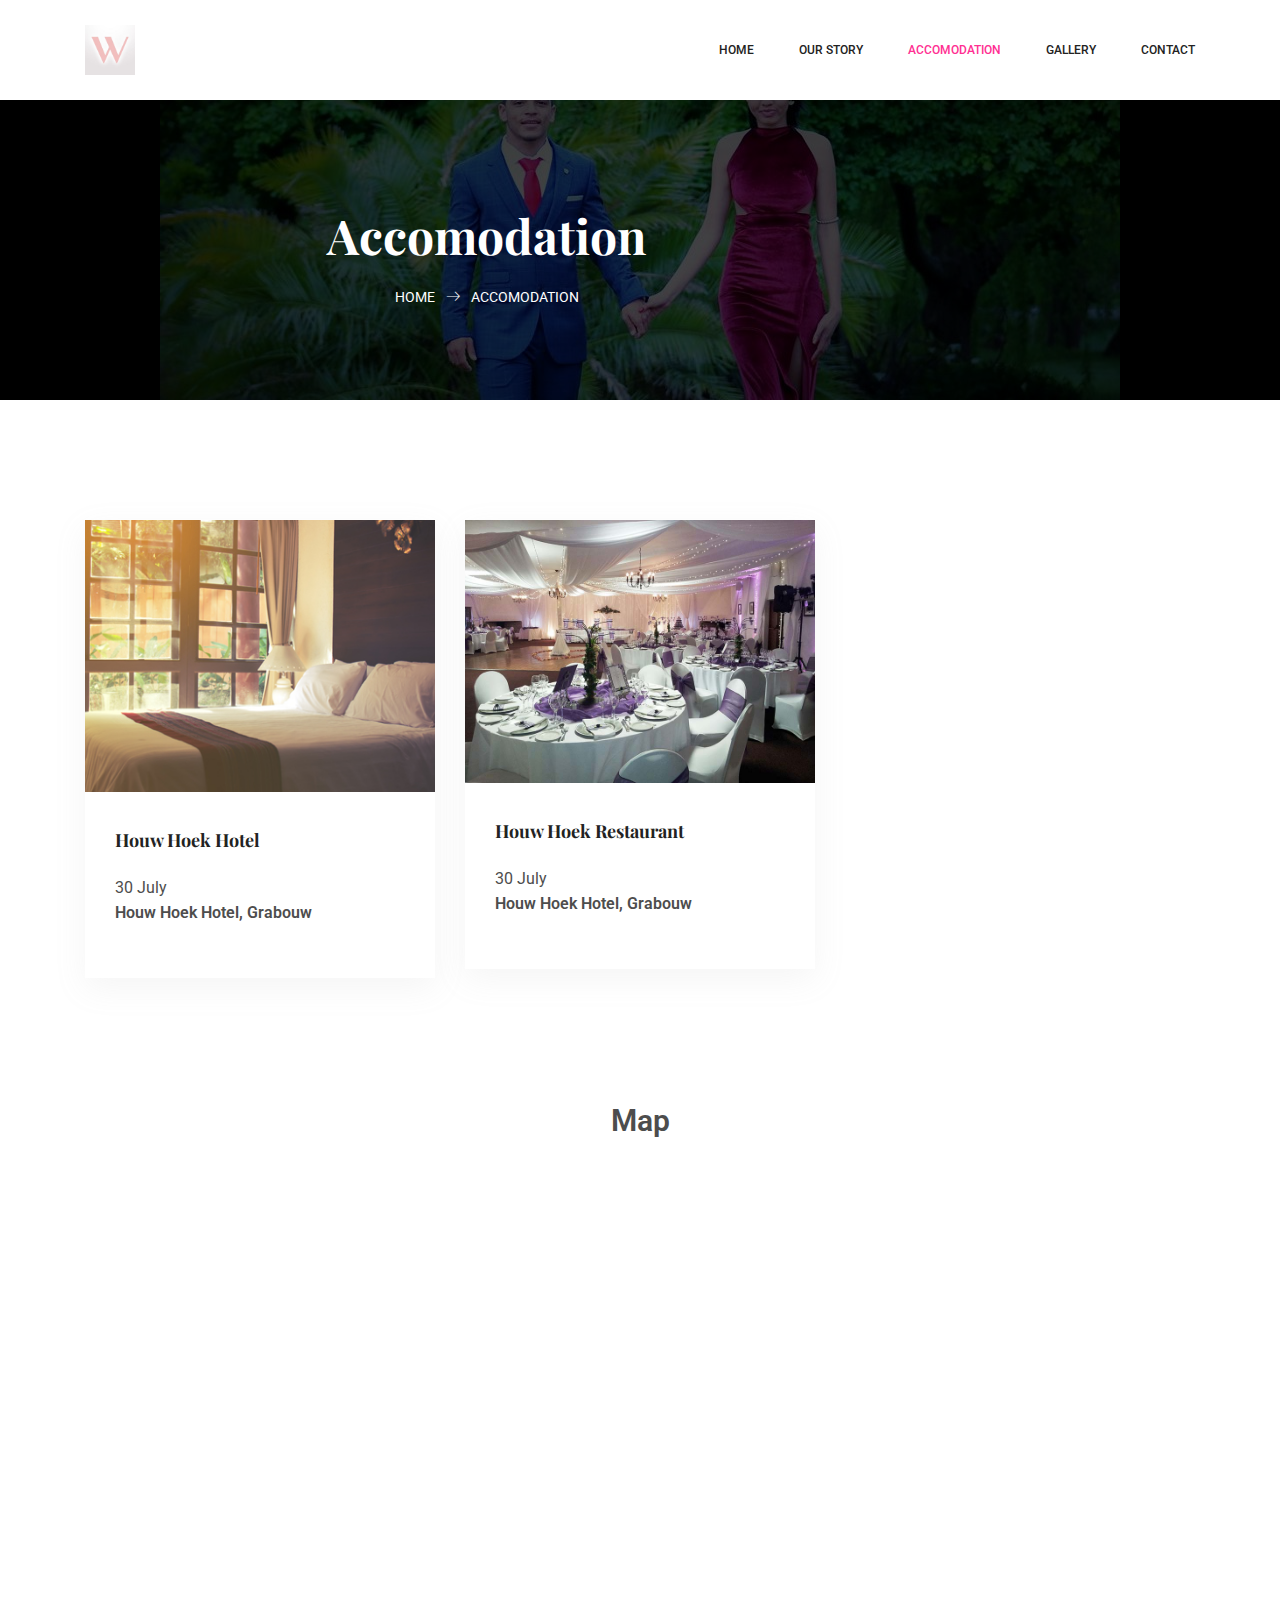
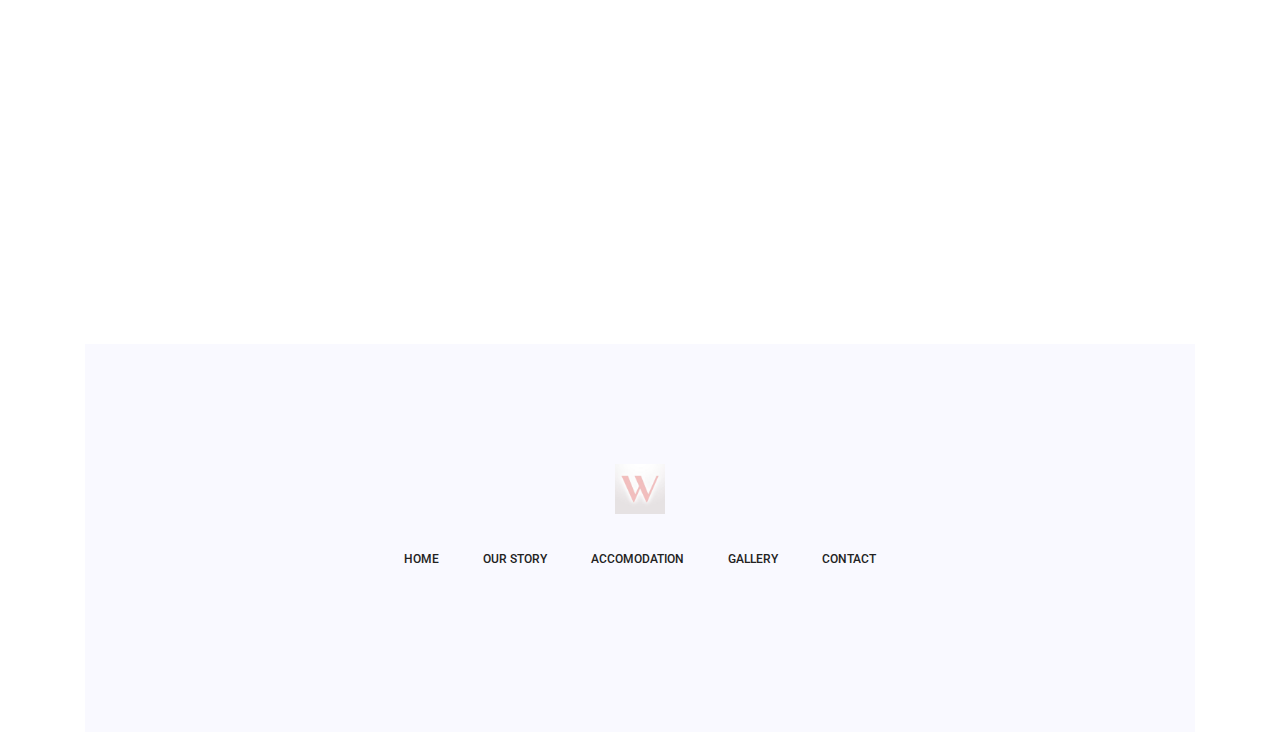
<file: accomodation.html>
<!doctype html>
<html lang="en">
    <head>
        <!-- Required meta tags -->
        <meta charset="utf-8">
        <meta name="viewport" content="width=device-width, initial-scale=1, shrink-to-fit=no">
        <link rel="icon" href="img/wedding_planner.jpg" type="image/png">
        <title>HW Wedding - Accomodation</title>
        <!-- Bootstrap CSS -->
        <link rel="stylesheet" href="css/bootstrap.css">
        <link rel="stylesheet" href="vendors/linericon/style.css">
        <link rel="stylesheet" href="css/font-awesome.min.css">
        <link rel="stylesheet" href="vendors/owl-carousel/owl.carousel.min.css">
        <link rel="stylesheet" href="vendors/lightbox/simpleLightbox.css">
        <link rel="stylesheet" href="vendors/nice-select/css/nice-select.css">
        <link rel="stylesheet" href="vendors/animate-css/animate.css">
        <!-- main css -->
        <link rel="stylesheet" href="css/style.css">
        <link rel="stylesheet" href="css/responsive.css">
    </head>
    <body>
        
        <!--================Header Menu Area =================-->
        <header class="header_area">
            <div class="main_menu">
            	<nav class="navbar navbar-expand-lg navbar-light">
					<div class="container box_1620">
						<!-- Brand and toggle get grouped for better mobile display -->
						<a class="navbar-brand logo_h" href="index.html"><img src="img/wedding_planner.jpg" width="50" height="50" alt=""></a>
						<button class="navbar-toggler" type="button" data-toggle="collapse" data-target="#navbarSupportedContent" aria-controls="navbarSupportedContent" aria-expanded="false" aria-label="Toggle navigation">
							<span class="icon-bar"></span>
							<span class="icon-bar"></span>
							<span class="icon-bar"></span>
						</button>
						<!-- Collect the nav links, forms, and other content for toggling -->
						<div class="collapse navbar-collapse offset" id="navbarSupportedContent">
							<ul class="nav navbar-nav menu_nav ml-auto">
								<li class="nav-item"><a class="nav-link" href="index.html">Home</a></li> 
								<li class="nav-item"><a class="nav-link" href="our-story.html">Our Story</a></li>
								<li class="nav-item active"><a class="nav-link" href="accomodation.html">Accomodation</a></li>
								<li class="nav-item"><a class="nav-link" href="gallery.html">Gallery</a></li>
								<li class="nav-item"><a class="nav-link" href="contact.html">Contact</a></li>
							</ul>
						</div> 
					</div>
            	</nav>
            </div>
        </header>
        <!--================Header Menu Area =================-->
        
        <!--================Home Banner Area =================-->
        <section class="banner_area">
            <div class="banner_inner d-flex align-items-center">
            	<div class="overlay bg-parallax inner-page-cover overlay" style="background-image: url(img/wedding/hw3.jpg);" data-aos="fade" data-stellar-background-ratio="0.5"></div>
				<div class="container">
				<div class="row align-items-center justify-content-center text-center">

          <div class="col-md-10" data-aos="fade-up" data-aos-delay="400">
					<div class="banner_content text-center">
					<div class="col-md-8 text-center">
						<div class="banner_content text-center">
						<h2>Accomodation</h2>
						<div class="page_link">
							<a href="index.html">Home</a>
							<a href="accomodation.html">Accomodation</a>
						</div>
					</div>
					</div>
					</div>
				</div>
            </div>
        </section>
        <!--================End Home Banner Area =================-->
        
        <!--================Accomodation Area =================-->
        <section class="act_area p_120">
        	<div class="container">
        		<div class="row act_inner">
        			<div class="col-lg-4">
        				<div class="progress_item">
        					<img class="img-fluid" src="img/act/act-2.jpg" alt="">
        					<div class="progress_text">
        						<h4>Houw Hoek Hotel</h4>
        						<div class="date"> 30 July
        							<h5>Houw Hoek Hotel, Grabouw</h5>
        						</div>
        					</div>
        				</div>
        			</div>
        			<div class="col-lg-4">
        				<div class="progress_item">
        					<img class="img-fluid" src="img/wedding/hw1.jpg" alt="">
        					<div class="progress_text">
        						<h4>Houw Hoek Restaurant</h4>
        						<div class="date" >30 July
        							<h5>Houw Hoek Hotel, Grabouw</h5>
        						</div>
        					</div>
        				</div>
        			</div>
        		</div>
        	</div>
        </section>
        <!--================End Accomodation Area =================-->
        
		<!-- ================ Map ================= -->
        <section class="contact-sections">
		<div class="d-none d-sm-block mb-5 pb-4">
           <center><h2>Map</h2><div class="d-area">
               <div class="mapouter"><div class="gmap_canvas">
			   <iframe width="913" height="721" id="gmap_canvas" src="https://maps.google.com/maps?q=Houw%20Hoek&t=&z=13&ie=UTF8&iwloc=&output=embed" frameborder="0" scrolling="no" marginheight="0" marginwidth="0"></iframe>
			   <a href="https://www.whatismyip-address.com/nordvpn-coupon/">nordvpn coupon</a></div><style>.mapouter{position:relative;text-align:right;height:721px;width:913px;}.gmap_canvas {overflow:hidden;background:none!important;height:721px;width:913px;}</style>
			   </div>
            </div></center>
		</div>	
        </section>
         <!-- ================ Map ================= -->
		
        <!--================Footer Area =================-->
        <footer class="footer_area">
        	<div class="container box_1620">
        		<div class="footer_inner p_120">
        			<img src="img/wedding_planner.jpg" width="50" height="50" alt="">
        			<ul class="list f_menu">
        				<li><a href="index.html">Home</a></li>
        				<li><a href="our-story.html">Our Story</a></li>
        				<li><a href="accomodation.html">Accomodation</a></li>
        				<li><a href="gallery.html">Gallery</a></li>
        				<li><a href="contact.html">Contact</a></li>
        			</ul>
        		</div>
        	</div>
        </footer>
        <!--================End Footer Area =================-->
        
        
        
        
        <!-- Optional JavaScript -->
        <!-- jQuery first, then Popper.js, then Bootstrap JS -->
        <script src="js/jquery-3.2.1.min.js"></script>
        <script src="js/popper.js"></script>
        <script src="js/bootstrap.min.js"></script>
        <script src="js/stellar.js"></script>
        <script src="vendors/lightbox/simpleLightbox.min.js"></script>
        <script src="vendors/nice-select/js/jquery.nice-select.min.js"></script>
        <script src="vendors/isotope/imagesloaded.pkgd.min.js"></script>
        <script src="vendors/isotope/isotope-min.js"></script>
        <script src="vendors/owl-carousel/owl.carousel.min.js"></script>
        <script src="js/jquery.ajaxchimp.min.js"></script>
        <script src="js/mail-script.js"></script>
        <script src="js/theme.js"></script>
    </body>
</html>
</file>
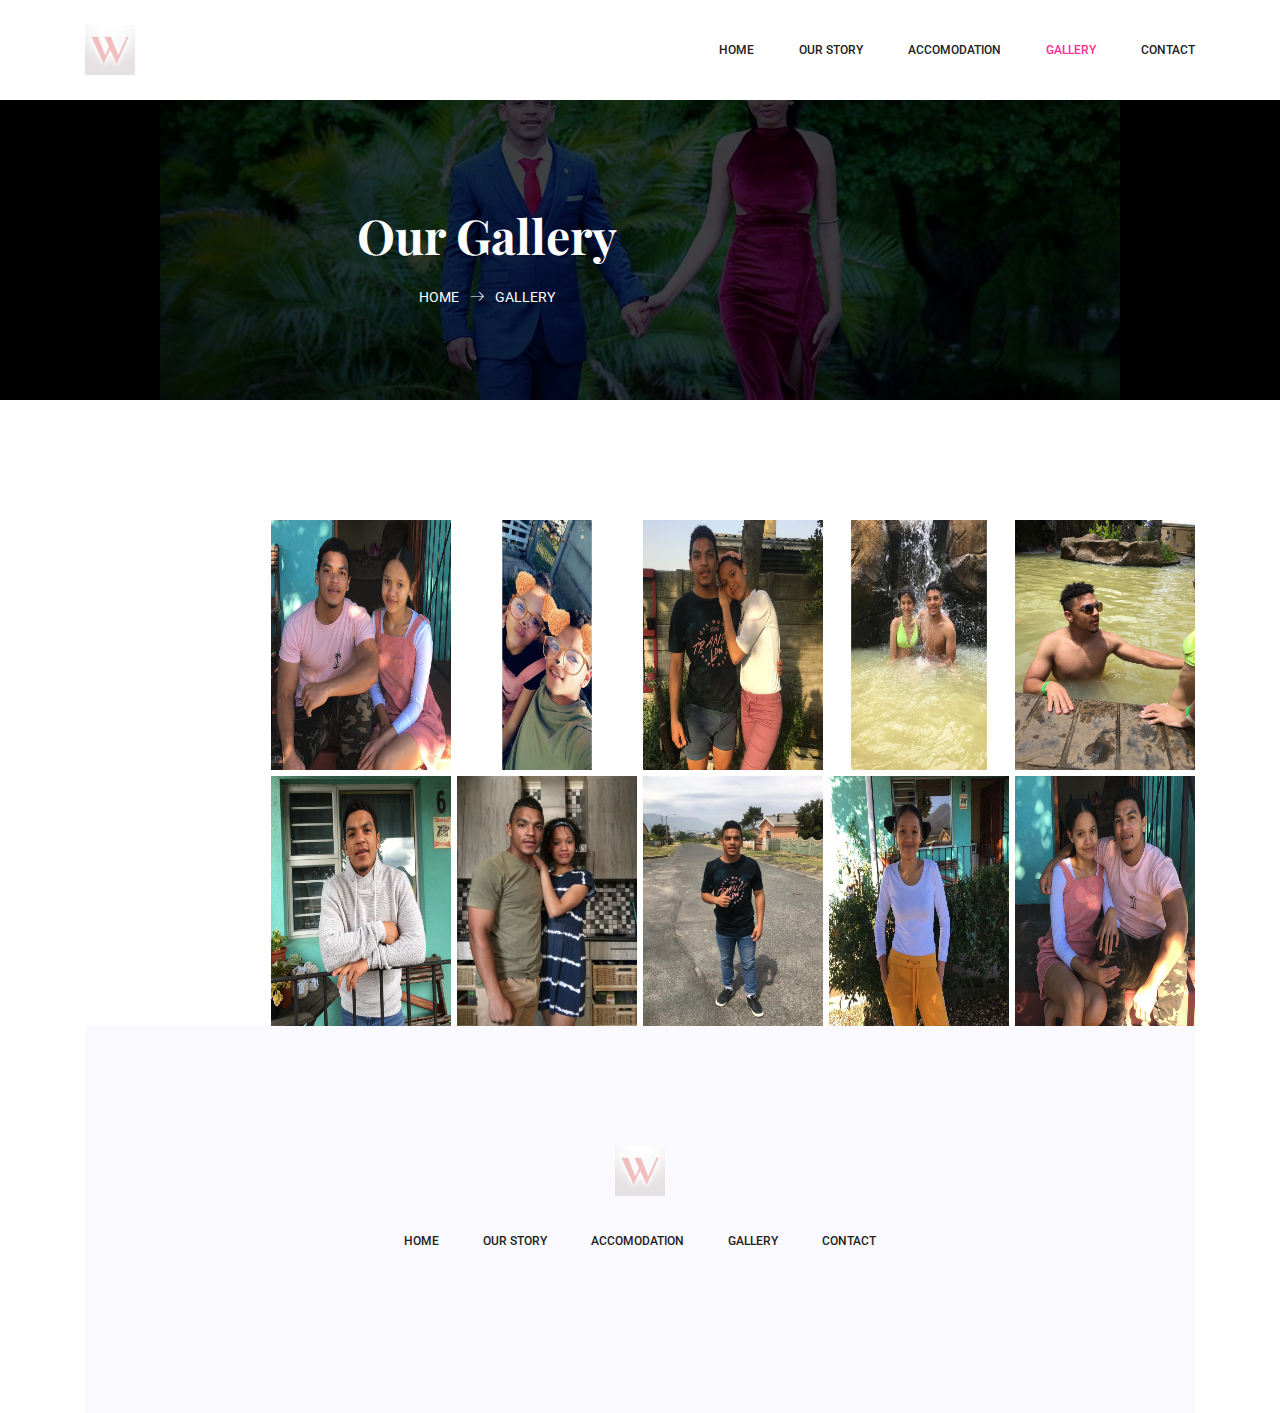
<file: gallery.html>
<!doctype html>
<html lang="en">
    <head>
        <!-- Required meta tags -->
        <meta charset="utf-8">
        <meta name="viewport" content="width=device-width, initial-scale=1, shrink-to-fit=no">
        <link rel="icon" href="img/wedding_planner.jpg" type="image/png">
        <title>HW Wedding - Gallery</title>
        <!-- Bootstrap CSS -->
        <link rel="stylesheet" href="css/bootstrap.css">
        <link rel="stylesheet" href="vendors/linericon/style.css">
        <link rel="stylesheet" href="css/font-awesome.min.css">
        <link rel="stylesheet" href="vendors/owl-carousel/owl.carousel.min.css">
        <link rel="stylesheet" href="vendors/lightbox/simpleLightbox.css">
        <link rel="stylesheet" href="vendors/nice-select/css/nice-select.css">
        <link rel="stylesheet" href="vendors/animate-css/animate.css">
        <!-- main css -->
        <link rel="stylesheet" href="css/style.css">
        <link rel="stylesheet" href="css/responsive.css">
    </head>
    <body>
        
        <!--================Header Menu Area =================-->
        <header class="header_area">
            <div class="main_menu">
            	<nav class="navbar navbar-expand-lg navbar-light">
					<div class="container box_1620">
						<!-- Brand and toggle get grouped for better mobile display -->
						<a class="navbar-brand logo_h" href="index.html"><img src="img/wedding_planner.jpg" width="50" height="50" alt=""></a>
						<button class="navbar-toggler" type="button" data-toggle="collapse" data-target="#navbarSupportedContent" aria-controls="navbarSupportedContent" aria-expanded="false" aria-label="Toggle navigation">
							<span class="icon-bar"></span>
							<span class="icon-bar"></span>
							<span class="icon-bar"></span>
						</button>
						<!-- Collect the nav links, forms, and other content for toggling -->
						<div class="collapse navbar-collapse offset" id="navbarSupportedContent">
							<ul class="nav navbar-nav menu_nav ml-auto">
								<li class="nav-item"><a class="nav-link" href="index.html">Home</a></li> 
								<li class="nav-item"><a class="nav-link" href="our-story.html">Our Story</a></li>
								<li class="nav-item"><a class="nav-link" href="accomodation.html">Accomodation</a></li>
								<li class="nav-item active"><a class="nav-link" href="gallery.html">Gallery</a></li>
								<li class="nav-item"><a class="nav-link" href="contact.html">Contact</a></li>
							</ul>
						</div> 
					</div>
            	</nav>
            </div>
        </header>
        <!--================Header Menu Area =================-->
        
        <!--================Home Banner Area =================-->
        <section class="banner_area">
            <div class="banner_inner d-flex align-items-center">
            	<div class="overlay bg-parallax inner-page-cover overlay" style="background-image: url(img/wedding/hw3.jpg);" data-aos="fade" data-stellar-background-ratio="0.5"></div>
				<div class="container">
				<div class="row align-items-center justify-content-center text-center">

          <div class="col-md-10" data-aos="fade-up" data-aos-delay="400">
					<div class="banner_content text-center">
					<div class="col-md-8 text-center">
						<div class="banner_content text-center">
						<h2>Our Gallery</h2>
						<div class="page_link">
							<a href="index.html">Home</a>
							<a href="gallery.html">Gallery</a>
						</div>
					</div>
					</div>
					</div>
				</div>
            </div>
        </section>
        <!--================End Home Banner Area =================-->
        
        <!--================Moments Area =================-->
        <section class="moments_area pad_top">
        	<div class="container box_1620">
        		<div class="moments_inner imageGallery1">
				<div class="gallery_item">
						<div class="h_gallery_item"></div>
					</div>
        			<div class="gallery_item">
						<div class="h_gallery_item">
							<img src="img/wedding/JS1.jpg" width="0" height="250" alt="">
							<div class="hover">
								<a class="light" href="img/wedding/JS1.jpg"><i class="fa fa-expand"></i></a>
							</div>
						</div>
					</div>
        			<div class="gallery_item">
						<div class="h_gallery_item">
							<img src="img/wedding/JS2.jpg" width="0" height="250" alt="">
							<div class="hover">
								<a class="light" href="img/wedding/JS2.jpg"><i class="fa fa-expand"></i></a>
							</div>
						</div>
					</div>
        			<div class="gallery_item">
						<div class="h_gallery_item">
							<img src="img/wedding/JS3.jpg" width="0" height="250" alt="">
							<div class="hover">
								<a class="light" href="img/wedding/JS3.jpg"><i class="fa fa-expand"></i></a>
							</div>
						</div>
					</div>
        			<div class="gallery_item">
						<div class="h_gallery_item">
							<img src="img/wedding/JS4.jpg" width="0" height="250" alt="">
							<div class="hover">
								<a class="light" href="img/wedding/JS4.jpg"><i class="fa fa-expand"></i></a>
							</div>
						</div>
					</div>
        			<div class="gallery_item">
						<div class="h_gallery_item">
							<img src="img/wedding/JS5.jpg" width="0" height="250" alt="">
							<div class="hover">
								<a class="light" href="img/wedding/JS5.jpg"><i class="fa fa-expand"></i></a>
							</div>
						</div>
					</div>
					<div class="gallery_item">
						<div class="h_gallery_item"></div>
					</div>
        			<div class="gallery_item">
						<div class="h_gallery_item">
							<img src="img/wedding/JS6.jpg" width="0" height="250" alt="">
							<div class="hover">
								<a class="light" href="img/wedding/JS6.jpg"><i class="fa fa-expand"></i></a>
							</div>
						</div>
					</div>
       				<div class="gallery_item">
						<div class="h_gallery_item">
							<img src="img/wedding/JS7.jpg" width="0" height="250" alt="">
							<div class="hover">
								<a class="light" href="img/wedding/JS7.jpg"><i class="fa fa-expand"></i></a>
							</div>
						</div>
					</div>
        			<div class="gallery_item">
						<div class="h_gallery_item">
							<img src="img/wedding/JS8.jpg" width="0" height="250" alt="">
							<div class="hover">
								<a class="light" href="img/wedding/JS8.jpg"><i class="fa fa-expand"></i></a>
							</div>
						</div>
					</div>
        			<div class="gallery_item">
						<div class="h_gallery_item">
							<img src="img/wedding/JS9.jpg" width="0" height="250" alt="">
							<div class="hover">
								<a class="light" href="img/wedding/JS9.jpg"><i class="fa fa-expand"></i></a>
							</div>
						</div>
					</div>
        			<div class="gallery_item">
						<div class="h_gallery_item">
							<img src="img/wedding/JS10.jpg" width="0" height="250" alt="">
							<div class="hover">
								<a class="light" href="img/wedding/JS10.jpg"><i class="fa fa-expand"></i></a>
							</div>
						</div>
					</div>
        		</div>
        	</div>
        </section>
        <!--================End Moments Area =================-->
                
        <!--================Footer Area =================-->
        <footer class="footer_area">
        	<div class="container box_1620">
        		<div class="footer_inner p_120">
        			<img src="img/wedding_planner.jpg" width="50" height="50" alt="">
        			<ul class="list f_menu">
        				<li><a href="index.html">Home</a></li>
        				<li><a href="our-story.html">Our Story</a></li>
        				<li><a href="accomodation.html">Accomodation</a></li>
        				<li><a href="gallery.html">Gallery</a></li>
        				<li><a href="contact.html">Contact</a></li>
        			</ul>
					</div>
        	</div>
        </footer>
        <!--================End Footer Area =================-->
        
        
        
        
        <!-- Optional JavaScript -->
        <!-- jQuery first, then Popper.js, then Bootstrap JS -->
        <script src="js/jquery-3.2.1.min.js"></script>
        <script src="js/popper.js"></script>
        <script src="js/bootstrap.min.js"></script>
        <script src="js/stellar.js"></script>
        <script src="vendors/lightbox/simpleLightbox.min.js"></script>
        <script src="vendors/nice-select/js/jquery.nice-select.min.js"></script>
        <script src="vendors/isotope/imagesloaded.pkgd.min.js"></script>
        <script src="vendors/isotope/isotope-min.js"></script>
        <script src="vendors/owl-carousel/owl.carousel.min.js"></script>
        <script src="js/jquery.ajaxchimp.min.js"></script>
        <script src="js/mail-script.js"></script>
        <script src="js/theme.js"></script>
    </body>
</html>
</file>
<file: vendors/linericon/style.css>
@font-face {
	font-family: 'Linearicons-Free';
	src:url('fonts/Linearicons-Free.eot?w118d');
	src:url('fonts/Linearicons-Free.eot?#iefixw118d') format('embedded-opentype'),
		url('fonts/Linearicons-Free.woff2?w118d') format('woff2'),
		url('fonts/Linearicons-Free.woff?w118d') format('woff'),
		url('fonts/Linearicons-Free.ttf?w118d') format('truetype'),
		url('fonts/Linearicons-Free.svg?w118d#Linearicons-Free') format('svg');
	font-weight: normal;
	font-style: normal;
}

.lnr {
	font-family: 'Linearicons-Free';
	speak: none;
	font-style: normal;
	font-weight: normal;
	font-variant: normal;
	text-transform: none;
	line-height: 1;

	/* Better Font Rendering =========== */
	-webkit-font-smoothing: antialiased;
	-moz-osx-font-smoothing: grayscale;
}

.lnr-home:before {
	content: "\e800";
}
.lnr-apartment:before {
	content: "\e801";
}
.lnr-pencil:before {
	content: "\e802";
}
.lnr-magic-wand:before {
	content: "\e803";
}
.lnr-drop:before {
	content: "\e804";
}
.lnr-lighter:before {
	content: "\e805";
}
.lnr-poop:before {
	content: "\e806";
}
.lnr-sun:before {
	content: "\e807";
}
.lnr-moon:before {
	content: "\e808";
}
.lnr-cloud:before {
	content: "\e809";
}
.lnr-cloud-upload:before {
	content: "\e80a";
}
.lnr-cloud-download:before {
	content: "\e80b";
}
.lnr-cloud-sync:before {
	content: "\e80c";
}
.lnr-cloud-check:before {
	content: "\e80d";
}
.lnr-database:before {
	content: "\e80e";
}
.lnr-lock:before {
	content: "\e80f";
}
.lnr-cog:before {
	content: "\e810";
}
.lnr-trash:before {
	content: "\e811";
}
.lnr-dice:before {
	content: "\e812";
}
.lnr-heart:before {
	content: "\e813";
}
.lnr-star:before {
	content: "\e814";
}
.lnr-star-half:before {
	content: "\e815";
}
.lnr-star-empty:before {
	content: "\e816";
}
.lnr-flag:before {
	content: "\e817";
}
.lnr-envelope:before {
	content: "\e818";
}
.lnr-paperclip:before {
	content: "\e819";
}
.lnr-inbox:before {
	content: "\e81a";
}
.lnr-eye:before {
	content: "\e81b";
}
.lnr-printer:before {
	content: "\e81c";
}
.lnr-file-empty:before {
	content: "\e81d";
}
.lnr-file-add:before {
	content: "\e81e";
}
.lnr-enter:before {
	content: "\e81f";
}
.lnr-exit:before {
	content: "\e820";
}
.lnr-graduation-hat:before {
	content: "\e821";
}
.lnr-license:before {
	content: "\e822";
}
.lnr-music-note:before {
	content: "\e823";
}
.lnr-film-play:before {
	content: "\e824";
}
.lnr-camera-video:before {
	content: "\e825";
}
.lnr-camera:before {
	content: "\e826";
}
.lnr-picture:before {
	content: "\e827";
}
.lnr-book:before {
	content: "\e828";
}
.lnr-bookmark:before {
	content: "\e829";
}
.lnr-user:before {
	content: "\e82a";
}
.lnr-users:before {
	content: "\e82b";
}
.lnr-shirt:before {
	content: "\e82c";
}
.lnr-store:before {
	content: "\e82d";
}
.lnr-cart:before {
	content: "\e82e";
}
.lnr-tag:before {
	content: "\e82f";
}
.lnr-phone-handset:before {
	content: "\e830";
}
.lnr-phone:before {
	content: "\e831";
}
.lnr-pushpin:before {
	content: "\e832";
}
.lnr-map-marker:before {
	content: "\e833";
}
.lnr-map:before {
	content: "\e834";
}
.lnr-location:before {
	content: "\e835";
}
.lnr-calendar-full:before {
	content: "\e836";
}
.lnr-keyboard:before {
	content: "\e837";
}
.lnr-spell-check:before {
	content: "\e838";
}
.lnr-screen:before {
	content: "\e839";
}
.lnr-smartphone:before {
	content: "\e83a";
}
.lnr-tablet:before {
	content: "\e83b";
}
.lnr-laptop:before {
	content: "\e83c";
}
.lnr-laptop-phone:before {
	content: "\e83d";
}
.lnr-power-switch:before {
	content: "\e83e";
}
.lnr-bubble:before {
	content: "\e83f";
}
.lnr-heart-pulse:before {
	content: "\e840";
}
.lnr-construction:before {
	content: "\e841";
}
.lnr-pie-chart:before {
	content: "\e842";
}
.lnr-chart-bars:before {
	content: "\e843";
}
.lnr-gift:before {
	content: "\e844";
}
.lnr-diamond:before {
	content: "\e845";
}
.lnr-linearicons:before {
	content: "\e846";
}
.lnr-dinner:before {
	content: "\e847";
}
.lnr-coffee-cup:before {
	content: "\e848";
}
.lnr-leaf:before {
	content: "\e849";
}
.lnr-paw:before {
	content: "\e84a";
}
.lnr-rocket:before {
	content: "\e84b";
}
.lnr-briefcase:before {
	content: "\e84c";
}
.lnr-bus:before {
	content: "\e84d";
}
.lnr-car:before {
	content: "\e84e";
}
.lnr-train:before {
	content: "\e84f";
}
.lnr-bicycle:before {
	content: "\e850";
}
.lnr-wheelchair:before {
	content: "\e851";
}
.lnr-select:before {
	content: "\e852";
}
.lnr-earth:before {
	content: "\e853";
}
.lnr-smile:before {
	content: "\e854";
}
.lnr-sad:before {
	content: "\e855";
}
.lnr-neutral:before {
	content: "\e856";
}
.lnr-mustache:before {
	content: "\e857";
}
.lnr-alarm:before {
	content: "\e858";
}
.lnr-bullhorn:before {
	content: "\e859";
}
.lnr-volume-high:before {
	content: "\e85a";
}
.lnr-volume-medium:before {
	content: "\e85b";
}
.lnr-volume-low:before {
	content: "\e85c";
}
.lnr-volume:before {
	content: "\e85d";
}
.lnr-mic:before {
	content: "\e85e";
}
.lnr-hourglass:before {
	content: "\e85f";
}
.lnr-undo:before {
	content: "\e860";
}
.lnr-redo:before {
	content: "\e861";
}
.lnr-sync:before {
	content: "\e862";
}
.lnr-history:before {
	content: "\e863";
}
.lnr-clock:before {
	content: "\e864";
}
.lnr-download:before {
	content: "\e865";
}
.lnr-upload:before {
	content: "\e866";
}
.lnr-enter-down:before {
	content: "\e867";
}
.lnr-exit-up:before {
	content: "\e868";
}
.lnr-bug:before {
	content: "\e869";
}
.lnr-code:before {
	content: "\e86a";
}
.lnr-link:before {
	content: "\e86b";
}
.lnr-unlink:before {
	content: "\e86c";
}
.lnr-thumbs-up:before {
	content: "\e86d";
}
.lnr-thumbs-down:before {
	content: "\e86e";
}
.lnr-magnifier:before {
	content: "\e86f";
}
.lnr-cross:before {
	content: "\e870";
}
.lnr-menu:before {
	content: "\e871";
}
.lnr-list:before {
	content: "\e872";
}
.lnr-chevron-up:before {
	content: "\e873";
}
.lnr-chevron-down:before {
	content: "\e874";
}
.lnr-chevron-left:before {
	content: "\e875";
}
.lnr-chevron-right:before {
	content: "\e876";
}
.lnr-arrow-up:before {
	content: "\e877";
}
.lnr-arrow-down:before {
	content: "\e878";
}
.lnr-arrow-left:before {
	content: "\e879";
}
.lnr-arrow-right:before {
	content: "\e87a";
}
.lnr-move:before {
	content: "\e87b";
}
.lnr-warning:before {
	content: "\e87c";
}
.lnr-question-circle:before {
	content: "\e87d";
}
.lnr-menu-circle:before {
	content: "\e87e";
}
.lnr-checkmark-circle:before {
	content: "\e87f";
}
.lnr-cross-circle:before {
	content: "\e880";
}
.lnr-plus-circle:before {
	content: "\e881";
}
.lnr-circle-minus:before {
	content: "\e882";
}
.lnr-arrow-up-circle:before {
	content: "\e883";
}
.lnr-arrow-down-circle:before {
	content: "\e884";
}
.lnr-arrow-left-circle:before {
	content: "\e885";
}
.lnr-arrow-right-circle:before {
	content: "\e886";
}
.lnr-chevron-up-circle:before {
	content: "\e887";
}
.lnr-chevron-down-circle:before {
	content: "\e888";
}
.lnr-chevron-left-circle:before {
	content: "\e889";
}
.lnr-chevron-right-circle:before {
	content: "\e88a";
}
.lnr-crop:before {
	content: "\e88b";
}
.lnr-frame-expand:before {
	content: "\e88c";
}
.lnr-frame-contract:before {
	content: "\e88d";
}
.lnr-layers:before {
	content: "\e88e";
}
.lnr-funnel:before {
	content: "\e88f";
}
.lnr-text-format:before {
	content: "\e890";
}
.lnr-text-format-remove:before {
	content: "\e891";
}
.lnr-text-size:before {
	content: "\e892";
}
.lnr-bold:before {
	content: "\e893";
}
.lnr-italic:before {
	content: "\e894";
}
.lnr-underline:before {
	content: "\e895";
}
.lnr-strikethrough:before {
	content: "\e896";
}
.lnr-highlight:before {
	content: "\e897";
}
.lnr-text-align-left:before {
	content: "\e898";
}
.lnr-text-align-center:before {
	content: "\e899";
}
.lnr-text-align-right:before {
	content: "\e89a";
}
.lnr-text-align-justify:before {
	content: "\e89b";
}
.lnr-line-spacing:before {
	content: "\e89c";
}
.lnr-indent-increase:before {
	content: "\e89d";
}
.lnr-indent-decrease:before {
	content: "\e89e";
}
.lnr-pilcrow:before {
	content: "\e89f";
}
.lnr-direction-ltr:before {
	content: "\e8a0";
}
.lnr-direction-rtl:before {
	content: "\e8a1";
}
.lnr-page-break:before {
	content: "\e8a2";
}
.lnr-sort-alpha-asc:before {
	content: "\e8a3";
}
.lnr-sort-amount-asc:before {
	content: "\e8a4";
}
.lnr-hand:before {
	content: "\e8a5";
}
.lnr-pointer-up:before {
	content: "\e8a6";
}
.lnr-pointer-right:before {
	content: "\e8a7";
}
.lnr-pointer-down:before {
	content: "\e8a8";
}
.lnr-pointer-left:before {
	content: "\e8a9";
}
</file>
<file: vendors/nice-select/css/nice-select.css>
.nice-select {
  -webkit-tap-highlight-color: transparent;
  background-color: #fff;
  border-radius: 5px;
  border: solid 1px #e8e8e8;
  box-sizing: border-box;
  clear: both;
  cursor: pointer;
  display: block;
  float: left;
  font-family: inherit;
  font-size: 14px;
  font-weight: normal;
  height: 42px;
  line-height: 40px;
  outline: none;
  padding-left: 18px;
  padding-right: 30px;
  position: relative;
  text-align: left !important;
  -webkit-transition: all 0.2s ease-in-out;
  transition: all 0.2s ease-in-out;
  -webkit-user-select: none;
     -moz-user-select: none;
      -ms-user-select: none;
          user-select: none;
  white-space: nowrap;
  width: auto; }
  .nice-select:hover {
    border-color: #dbdbdb; }
  .nice-select:active, .nice-select.open, .nice-select:focus {
    border-color: #999; }
  .nice-select:after {
    border-bottom: 2px solid #999;
    border-right: 2px solid #999;
    content: '';
    display: block;
    height: 5px;
    margin-top: -4px;
    pointer-events: none;
    position: absolute;
    right: 12px;
    top: 50%;
    -webkit-transform-origin: 66% 66%;
        -ms-transform-origin: 66% 66%;
            transform-origin: 66% 66%;
    -webkit-transform: rotate(45deg);
        -ms-transform: rotate(45deg);
            transform: rotate(45deg);
    -webkit-transition: all 0.15s ease-in-out;
    transition: all 0.15s ease-in-out;
    width: 5px; }
  .nice-select.open:after {
    -webkit-transform: rotate(-135deg);
        -ms-transform: rotate(-135deg);
            transform: rotate(-135deg); }
  .nice-select.open .list {
    opacity: 1;
    pointer-events: auto;
    -webkit-transform: scale(1) translateY(0);
        -ms-transform: scale(1) translateY(0);
            transform: scale(1) translateY(0); }
  .nice-select.disabled {
    border-color: #ededed;
    color: #999;
    pointer-events: none; }
    .nice-select.disabled:after {
      border-color: #cccccc; }
  .nice-select.wide {
    width: 100%; }
    .nice-select.wide .list {
      left: 0 !important;
      right: 0 !important; }
  .nice-select.right {
    float: right; }
    .nice-select.right .list {
      left: auto;
      right: 0; }
  .nice-select.small {
    font-size: 12px;
    height: 36px;
    line-height: 34px; }
    .nice-select.small:after {
      height: 4px;
      width: 4px; }
    .nice-select.small .option {
      line-height: 34px;
      min-height: 34px; }
  .nice-select .list {
    background-color: #fff;
    border-radius: 5px;
    box-shadow: 0 0 0 1px rgba(68, 68, 68, 0.11);
    box-sizing: border-box;
    margin-top: 4px;
    opacity: 0;
    overflow: hidden;
    padding: 0;
    pointer-events: none;
    position: absolute;
    top: 100%;
    left: 0;
    -webkit-transform-origin: 50% 0;
        -ms-transform-origin: 50% 0;
            transform-origin: 50% 0;
    -webkit-transform: scale(0.75) translateY(-21px);
        -ms-transform: scale(0.75) translateY(-21px);
            transform: scale(0.75) translateY(-21px);
    -webkit-transition: all 0.2s cubic-bezier(0.5, 0, 0, 1.25), opacity 0.15s ease-out;
    transition: all 0.2s cubic-bezier(0.5, 0, 0, 1.25), opacity 0.15s ease-out;
    z-index: 9; }
    .nice-select .list:hover .option:not(:hover) {
      background-color: transparent !important; }
  .nice-select .option {
    cursor: pointer;
    font-weight: 400;
    line-height: 40px;
    list-style: none;
    min-height: 40px;
    outline: none;
    padding-left: 18px;
    padding-right: 29px;
    text-align: left;
    -webkit-transition: all 0.2s;
    transition: all 0.2s; }
    .nice-select .option:hover, .nice-select .option.focus, .nice-select .option.selected.focus {
      background-color: #f6f6f6; }
    .nice-select .option.selected {
      font-weight: bold; }
    .nice-select .option.disabled {
      background-color: transparent;
      color: #999;
      cursor: default; }

.no-csspointerevents .nice-select .list {
  display: none; }

.no-csspointerevents .nice-select.open .list {
  display: block; }
</file>
<file: css/style.css>
/*----------------------------------------------------
@File: Default Styles
@Author: Rocky Ahmed
@URL: http://wethemez.com
Author E-mail: rockybd1995@gmail.com

This file contains the styling for the actual theme, this
is the file you need to edit to change the look of the
theme.
---------------------------------------------------- */
/*=====================================================================
@Template Name: Honey Wedding 
@Author: Rocky Ahmed
@Developed By: Rocky Ahmed
@Developer URL: http://rocky.wethemez.com
Author E-mail: rockybd1995@gmail.com

@Default Styles

Table of Content:
01/ Variables
02/ predefin
03/ header
04/ button
05/ banner
06/ breadcrumb
07/ about
08/ team
09/ project 
10/ price 
11/ team 
12/ blog 
13/ video  
14/ features  
15/ career  
16/ contact 
17/ footer

=====================================================================*/
/*----------------------------------------------------*/
/*font Variables*/
/*Color Variables*/
/*=================== fonts ====================*/
@import url("https://fonts.googleapis.com/css?family=Playfair+Display:400,700,900|Roboto:300,400,500,700");
/*---------------------------------------------------- */
/*----------------------------------------------------*/
.list {
  list-style: none;
  margin: 0px;
  padding: 0px;
}

a {
  text-decoration: none;
  -webkit-transition: all 0.3s ease-in-out;
  -o-transition: all 0.3s ease-in-out;
  transition: all 0.3s ease-in-out;
}

a:hover, a:focus {
  text-decoration: none;
  outline: none;
}

.row.m0 {
  margin: 0px;
}

.p0 {
  padding: 0px;
}

.mb_30 {
  margin-bottom: -30px;
}

body {
  line-height: 24px;
  font-size: 14px;
  font-family: "Roboto", sans-serif;
  font-weight: 300;
  color: #777777;
}

h1, h2, h3, h4, h5, h6 {
  font-family: "Playfair Display", serif;
  font-weight: 600;
}

button:focus {
  outline: none;
  -webkit-box-shadow: none;
  box-shadow: none;
}

.p_120 {
  padding-top: 120px;
  padding-bottom: 120px;
}

.pad_top {
  padding-top: 120px;
}

.mt-25 {
  margin-top: 25px;
}

@media (min-width: 1620px) {
  .box_1620 {
    max-width: 1650px;
    margin: auto;
  }
}

/* Main Title Area css
============================================================================================ */
.main_title {
  text-align: center;
  max-width: 720px;
  margin: 0px auto 75px;
}

.main_title h2 {
  font-weight: bold;
  font-family: "Playfair Display", serif;
  font-size: 36px;
  color: #222222;
  margin-bottom: 12px;
}

.main_title p {
  font-size: 14px;
  font-family: "Roboto", sans-serif;
  font-weight: 300;
  line-height: 24px;
  color: #777777;
  margin-bottom: 0px;
}

.form_title {
  text-align: center;
  margin-bottom: 45px;
}

.form_title h2 {
  font-weight: bold;
  font-family: "Playfair Display", serif;
  font-size: 36px;
  color: #ff2f92;
  margin-bottom: 12px;
}

.form_title p {
  font-size: 14px;
  font-family: "Roboto", sans-serif;
  font-weight: 300;
  line-height: 24px;
  color: #777777;
  margin-bottom: 0px;
}

/* End Main Title Area css
============================================================================================ */
/*---------------------------------------------------- */
/*----------------------------------------------------*/
.header_area {
  position: absolute;
  width: 100%;
  top: 0;
  left: 0;
  z-index: 99;
  -webkit-transition: background 0.4s, all 0.3s linear;
  -o-transition: background 0.4s, all 0.3s linear;
  transition: background 0.4s, all 0.3s linear;
}

.header_area .navbar {
  background: transparent;
  padding: 0px;
  border: 0px;
  border-radius: 0px;
}

.header_area .navbar .nav .nav-item {
  margin-right: 45px;
}

.header_area .navbar .nav .nav-item .nav-link {
  font: 500 12px/100px "Roboto", sans-serif;
  text-transform: uppercase;
  color: #222222;
  padding: 0px;
  display: inline-block;
}

.header_area .navbar .nav .nav-item .nav-link:after {
  display: none;
}

.header_area .navbar .nav .nav-item:hover .nav-link, .header_area .navbar .nav .nav-item.active .nav-link {
  color: #ff2f92;
}

.header_area .navbar .nav .nav-item.submenu {
  position: relative;
}

.header_area .navbar .nav .nav-item.submenu ul {
  border: none;
  padding: 0px;
  border-radius: 0px;
  -webkit-box-shadow: none;
  box-shadow: none;
  margin: 0px;
  background: #fff;
}

@media (min-width: 992px) {
  .header_area .navbar .nav .nav-item.submenu ul {
    position: absolute;
    top: 120%;
    left: 0px;
    min-width: 200px;
    text-align: left;
    opacity: 0;
    -webkit-transition: all 300ms ease-in;
    -o-transition: all 300ms ease-in;
    transition: all 300ms ease-in;
    visibility: hidden;
    display: block;
    border: none;
    padding: 0px;
    border-radius: 0px;
  }
}

.header_area .navbar .nav .nav-item.submenu ul:before {
  content: "";
  width: 0;
  height: 0;
  border-style: solid;
  border-width: 10px 10px 0 10px;
  border-color: #eeeeee transparent transparent transparent;
  position: absolute;
  right: 24px;
  top: 45px;
  z-index: 3;
  opacity: 0;
  -webkit-transition: all 400ms linear;
  -o-transition: all 400ms linear;
  transition: all 400ms linear;
}

.header_area .navbar .nav .nav-item.submenu ul .nav-item {
  display: block;
  float: none;
  margin-right: 0px;
  border-bottom: 1px solid #ededed;
  margin-left: 0px;
  -webkit-transition: all 0.4s linear;
  -o-transition: all 0.4s linear;
  transition: all 0.4s linear;
}

.header_area .navbar .nav .nav-item.submenu ul .nav-item .nav-link {
  line-height: 45px;
  color: #222222;
  padding: 0px 30px;
  -webkit-transition: all 150ms linear;
  -o-transition: all 150ms linear;
  transition: all 150ms linear;
  display: block;
  margin-right: 0px;
}

.header_area .navbar .nav .nav-item.submenu ul .nav-item:last-child {
  border-bottom: none;
}

.header_area .navbar .nav .nav-item.submenu ul .nav-item:hover .nav-link {
  background: #ff2f92;
  color: #fff;
}

@media (min-width: 992px) {
  .header_area .navbar .nav .nav-item.submenu:hover ul {
    visibility: visible;
    opacity: 1;
    top: 100%;
  }
}

.header_area .navbar .nav .nav-item.submenu:hover ul .nav-item {
  margin-top: 0px;
}

.header_area .navbar .nav .nav-item:last-child {
  margin-right: 0px;
}

.header_area .navbar .search {
  font-size: 12px;
  line-height: 60px;
  display: inline-block;
  color: #222222;
  margin-left: 214px;
}

.header_area .navbar .search i {
  font-weight: 600;
}

.header_area + section, .header_area + row, .header_area + div {
  margin-top: 100px;
}

.header_area.navbar_fixed .main_menu {
  position: fixed;
  width: 100%;
  top: -70px;
  left: 0;
  right: 0;
  background: #fff;
  -webkit-transform: translateY(70px);
  -ms-transform: translateY(70px);
  transform: translateY(70px);
  -webkit-transition: background 500ms ease, -webkit-transform 500ms ease;
  transition: background 500ms ease, -webkit-transform 500ms ease;
  -o-transition: transform 500ms ease, background 500ms ease;
  transition: transform 500ms ease, background 500ms ease;
  transition: transform 500ms ease, background 500ms ease, -webkit-transform 500ms ease;
  -webkit-transition: transform 500ms ease, background 500ms ease;
  -webkit-box-shadow: 0px 3px 16px 0px rgba(0, 0, 0, 0.1);
  box-shadow: 0px 3px 16px 0px rgba(0, 0, 0, 0.1);
}

.top_menu {
  border-bottom: 1px solid #eeeeee;
}

.top_menu .header_social li {
  display: inline-block;
  margin-right: 15px;
}

.top_menu .header_social li a {
  font-size: 12px;
  color: #ccc;
  display: inline-block;
  line-height: 45px;
  -webkit-transition: all 300ms linear 0s;
  -o-transition: all 300ms linear 0s;
  transition: all 300ms linear 0s;
}

.top_menu .header_social li:last-child {
  margin-right: 0px;
}

.top_menu .header_social li:hover a {
  color: #ff2f92;
}

.top_menu .ac_btn {
  line-height: 28px;
  border: 1px solid #eeeeee;
  display: inline-block;
  background: #f9f9ff;
  padding: 0px 19px;
  font-size: 12px;
  font-family: "Roboto", sans-serif;
  font-weight: 500;
  color: #777777;
  -webkit-transition: all 300ms linear 0s;
  -o-transition: all 300ms linear 0s;
  transition: all 300ms linear 0s;
  margin-right: 1px;
  margin-top: 8px;
}

.top_menu .ac_btn:hover {
  background: #ff2f92;
  color: #fff;
  border-color: #ff2f92;
}

.top_menu .dn_btn {
  line-height: 28px;
  border: 1px solid #ff2f92;
  display: inline-block;
  background: #ff2f92;
  padding: 0px 19px;
  font-size: 12px;
  font-family: "Roboto", sans-serif;
  font-weight: 500;
  color: #fff;
  -webkit-transition: all 300ms linear 0s;
  -o-transition: all 300ms linear 0s;
  transition: all 300ms linear 0s;
}

.top_menu .dn_btn:hover {
  background: transparent;
  color: #777777;
  border-color: #ff2f92;
}

.top_menu .lan_pack {
  height: 30px;
  border: 1px solid #eeeeee;
  border-radius: 0px;
  line-height: 28px;
  font-size: 12px;
  font-family: "Roboto", sans-serif;
  font-weight: 500;
  padding-left: 19px;
  padding-right: 36px;
  color: #777777;
  background: #f9f9ff;
  margin-right: 5px;
  margin-top: 8px;
}

.top_menu .lan_pack .current {
  color: #777777;
}

.top_menu .lan_pack:after {
  content: "\f0d7";
  border: none !important;
  font: normal normal normal 12px/1 FontAwesome;
  -webkit-transform: rotate(0deg);
  -ms-transform: rotate(0deg);
  transform: rotate(0deg);
  height: auto;
  margin-top: -6px;
  right: 20px;
}

/*---------------------------------------------------- */
/*----------------------------------------------------*/
/* Home Banner Area css
============================================================================================ */
.home_banner_area {
  position: relative;
  z-index: 1;
  min-height: 800px;
}

.home_banner_area .banner_inner {
  position: relative;
  overflow: hidden;
  width: 100%;
  min-height: 800px;
}

.home_banner_area .banner_inner .overlay {
  background: url(../img/banner/home-banner.jpg) no-repeat scroll center center;
  position: absolute;
  left: 0;
  right: 0;
  top: 0;
  height: 100%;
  bottom: 0;
  z-index: -1;
}

.home_banner_area .banner_inner .banner_content {
  color: #fff;
}

.home_banner_area .banner_inner .banner_content h5 {
  font-size: 14px;
  font-family: "Roboto", sans-serif;
  letter-spacing: 1.4px;
  text-transform: uppercase;
  margin-top: 15px;
  margin-bottom: 15px;
}

.home_banner_area .banner_inner .banner_content h3 {
  color: #ff2f92;
  font-size: 48px;
  font-weight: bold;
  font-family: "Playfair Display", serif;
}

.blog_banner {
  min-height: 780px;
  position: relative;
  z-index: 1;
}

.blog_banner .banner_inner {
  background: #04091e;
  position: relative;
  overflow: hidden;
  width: 100%;
  min-height: 780px;
  z-index: 1;
}

.blog_banner .banner_inner .overlay {
  background: url(../img/banner/banner-2.jpg) no-repeat scroll center center;
  opacity: .5;
  height: 125%;
}

.blog_banner .banner_inner .blog_b_text {
  max-width: 700px;
  margin: auto;
  color: #fff;
  margin-top: 90px;
}

.blog_banner .banner_inner .blog_b_text h2 {
  font-size: 60px;
  font-weight: bold;
  font-family: "Playfair Display", serif;
  line-height: 66px;
  margin-bottom: 15px;
}

.blog_banner .banner_inner .blog_b_text p {
  font-size: 16px;
  margin-bottom: 35px;
}

.banner_box {
  max-width: 1620px;
  margin: auto;
}

.banner_area {
  position: relative;
  z-index: 1;
  min-height: 300px;
}

.banner_area .banner_inner {
  position: relative;
  overflow: hidden;
  width: 100%;
  min-height: 300px;
  background: #000;
  z-index: 1;
}

.banner_area .banner_inner .overlay {
  background: url(../img/banner/banner.jpg) no-repeat scroll center center;
  position: absolute;
  left: 0;
  right: 0;
  top: 0;
  height: 125%;
  bottom: 0;
  z-index: -1;
  opacity: .40;
}

.banner_area .banner_inner .banner_content h2 {
  font-weight: bold;
  color: #fff;
  font-size: 48px;
  font-family: "Playfair Display", serif;
  margin-bottom: 12px;
  padding-top: 10px;
  font-weight: bold;
}

.banner_area .banner_inner .banner_content .page_link a {
  font-size: 14px;
  color: #fff;
  font-family: "Roboto", sans-serif;
  margin-right: 32px;
  position: relative;
  text-transform: uppercase;
}

.banner_area .banner_inner .banner_content .page_link a:before {
  content: "\e87a";
  font-family: 'Linearicons-Free';
  position: absolute;
  right: -25px;
  top: 50%;
  -webkit-transform: translateY(-50%);
  -ms-transform: translateY(-50%);
  transform: translateY(-50%);
}

.banner_area .banner_inner .banner_content .page_link a:last-child {
  margin-right: 0px;
}

.banner_area .banner_inner .banner_content .page_link a:last-child:before {
  display: none;
}

.banner_area .banner_inner .banner_content .page_link a:hover {
  color: #ff2f92;
}

/* End Home Banner Area css
============================================================================================ */
/*---------------------------------------------------- */
/*----------------------------------------------------*/
/* Main Button Area css
============================================================================================ */
.main_btn {
  background: #ff2f92;
  color: #fff;
  text-align: center;
  padding: 0px 23px;
  display: inline-block;
  line-height: 40px;
  font-weight: bold;
  font-family: "Roboto", sans-serif;
  text-transform: uppercase;
  border: 1px solid #ff2f92;
}

.main_btn:hover {
  color: #ff2f92;
  background: transparent;
  border-color: #ff2f92;
}

.white_bg_btn {
  background: #f9f9ff;
  color: #222222;
  text-align: center;
  padding: 0px 26px;
  display: inline-block;
  line-height: 40px;
  font-weight: bold;
  font-family: "Roboto", sans-serif;
  text-transform: uppercase;
  border: 1px solid #eeeeee;
}

.white_bg_btn:hover {
  color: #ff2f92;
  background: transparent;
  border-color: #ff2f92;
}

.submit_btn {
  background: #ff2f92;
  color: #fff;
  text-align: center;
  padding: 0px 23px;
  display: inline-block;
  line-height: 40px;
  font-weight: bold;
  font-family: "Roboto", sans-serif;
  text-transform: uppercase;
  border: 1px solid #ff2f92;
  border-radius: 0px;
  outline: none !important;
  -webkit-box-shadow: none !important;
  box-shadow: none !important;
  cursor: pointer;
}

.submit_btn:hover {
  color: #ff2f92;
  background: transparent;
  border-color: #ff2f92;
}

/* End Main Button Area css
============================================================================================ */
/*---------------------------------------------------- */
/*----------------------------------------------------*/
/* Story Area css
============================================================================================ */
.story_area {
  overflow: hidden;
  background: #fff;
}

.story_inner .story_text {
  text-align: center;
  margin-top: 88px;
}

.story_inner .story_text h3 {
  color: #222222;
  font-size: 36px;
  font-family: "Playfair Display", serif;
  font-weight: bold;
  margin-bottom: 15px;
}

.story_inner .story_text p {
  max-width: 224px;
  margin: auto;
  font-size: 14px;
  line-height: 24px;
  font-weight: 300;
  margin-bottom: 30px;
}

/* End Story Area css
============================================================================================ */
/* Journey Area css
============================================================================================ */
.journey_image_items .journey_item {
  margin-bottom: 35px;
}

.journey_image_items .journey_item:last-child {
  margin-bottom: 0px;
}

.journey_item {
  text-align: center;
}

.journey_item h4 {
  font-family: "Playfair Display", serif;
  font-weight: bold;
  font-size: 18px;
  color: #222222;
  margin-bottom: 5px;
  margin-top: 15px;
}

.journey_item p {
  font-size: 14px;
  font-weight: 300;
  color: #777777;
  margin-bottom: 0px;
}

.journey_text_items .journey_item {
  margin-bottom: 60px;
  -webkit-box-shadow: 0px 10px 30px 0px rgba(153, 153, 153, 0.1);
  box-shadow: 0px 10px 30px 0px rgba(153, 153, 153, 0.1);
  text-align: center;
  padding: 45px 90px;
  position: relative;
  overflow: hidden;
}

.journey_text_items .journey_item:nth-child(odd):before {
  content: "";
  background: url(../img/journey/journey-shap-1.jpg) no-repeat scroll center center;
  position: absolute;
  left: -22px;
  bottom: -46px;
  height: 145px;
  width: 180px;
}

.journey_text_items .journey_item:nth-child(even):after {
  content: "";
  background: url(../img/journey/journey-shap-2.jpg) no-repeat scroll center center;
  position: absolute;
  right: -22px;
  bottom: -46px;
  height: 145px;
  width: 180px;
}

.journey_text_items .journey_item h4 {
  color: #222222;
  margin-bottom: 16px;
  font-family: "Playfair Display", serif;
  font-weight: bold;
}

.journey_text_items .journey_item p {
  font-size: 14px;
}

.journey_s_area .journey_s_inner {
  margin-bottom: -45px;
}

.journey_s_area .journey_s_inner .journey_item {
  margin-bottom: 45px;
}

/* End Journey Area css
============================================================================================ */
/* Moments Area css
============================================================================================ */
.moments_area .moments_inner {
  display: -webkit-box;
  display: -ms-flexbox;
  display: flex;
  -ms-flex-wrap: wrap;
  flex-wrap: wrap;
  margin: -3px;
  overflow: hidden;
}

.moments_area .gallery_item {
  -webkit-box-flex: 0;
  -ms-flex: 0 0 16.66%;
  flex: 0 0 16.66%;
  max-width: 16.66%;
  padding: 3px;
}

.h_gallery_item {
  position: relative;
  overflow: hidden;
}

.h_gallery_item:before {
  content: "";
  width: 100%;
  height: 100%;
  position: absolute;
  left: 0px;
  top: 0px;
  background: rgba(0, 0, 0, 0.5);
  opacity: 0;
  -webkit-transition: all 300ms ease;
  -o-transition: all 300ms ease;
  transition: all 300ms ease;
}

.h_gallery_item img {
  width: 100%;
}

.h_gallery_item .hover {
  position: absolute;
  bottom: 30px;
  left: 0px;
  width: 100%;
  text-align: center;
  -webkit-transition: all 300ms ease;
  -o-transition: all 300ms ease;
  transition: all 300ms ease;
}

.h_gallery_item .hover .light {
  color: #fff;
  font-size: 30px;
  opacity: 0;
  -webkit-transition: all 300ms ease;
  -o-transition: all 300ms ease;
  transition: all 300ms ease;
}

.h_gallery_item:hover:before {
  opacity: 1;
}

.h_gallery_item:hover .hover {
  bottom: 50%;
  -webkit-transform: translateY(50%);
  -ms-transform: translateY(50%);
  transform: translateY(50%);
}

.h_gallery_item:hover .hover .light {
  opacity: 1;
}

/* End Moments Area css
============================================================================================ */
/* Progress Area css
============================================================================================ */
.progress_item {
  -webkit-box-shadow: 0px 10px 30px 0px rgba(153, 153, 153, 0.1);
  box-shadow: 0px 10px 30px 0px rgba(153, 153, 153, 0.1);
}

.progress_item .progress_text {
  padding-top: 35px;
  padding-bottom: 45px;
  padding-left: 30px;
  padding-right: 30px;
}

.progress_item .progress_text h4 {
  font-weight: bold;
  font-family: "Playfair Display", serif;
  font-size: 18px;
  color: #222222;
  margin-bottom: 20px;
  -webkit-transition: all 300ms linear 0s;
  -o-transition: all 300ms linear 0s;
  transition: all 300ms linear 0s;
}

.progress_item .progress_text h4:hover {
  color: #ff2f92;
}

.progress_item .progress_text p {
  margin-bottom: 20px;
}

.progress_item .progress_text .date a {
  display: block;
  font-size: 14px;
  font-family: "Roboto", sans-serif;
  color: #222222;
  font-weight: 500;
}

.progress_item .progress_text .date a:last-child {
  margin-bottom: 0px;
}

/* End Progress Area css
============================================================================================ */
/* Love Journey Area css
============================================================================================ */
.love_journey_area .love_inner {
  max-width: 944px;
  margin: auto;
}

.love_js_items {
  margin-bottom: -50px;
}

.love_js_item {
  margin-bottom: 50px;
}

.love_js_item .col-lg-7 {
  vertical-align: middle;
  -ms-flex-item-align: center;
  align-self: center;
}

.right .love_text_item {
  margin-right: 0px;
}

.right .love_text_item:before {
  background: url(../img/journey/journey-shap-2.jpg) no-repeat scroll center center;
  right: -22px;
  left: auto;
}

.right .love_img {
  margin-left: 0px;
  margin-right: -112px;
}

.love_text_item {
  background: #fff;
  margin-right: -17px;
  position: relative;
  z-index: 2;
  -webkit-box-shadow: 0px 10px 30px 0px rgba(153, 153, 153, 0.1);
  box-shadow: 0px 10px 30px 0px rgba(153, 153, 153, 0.1);
  text-align: center;
  padding: 45px 90px;
  overflow: hidden;
}

.love_text_item:before {
  content: "";
  background: url(../img/journey/journey-shap-1.jpg) no-repeat scroll center center;
  position: absolute;
  left: -22px;
  bottom: -46px;
  height: 145px;
  width: 180px;
}

.love_text_item h4 {
  color: #222222;
  margin-bottom: 16px;
  font-family: "Playfair Display", serif;
  font-weight: bold;
}

.love_text_item p {
  font-size: 14px;
}

.love_img {
  margin-left: -112px;
}

.groomsmen_inner {
  margin-bottom: -50px;
}

.groomsmen_inner .journey_item {
  margin-bottom: 50px;
}

/* End Love Journey Area css
============================================================================================ */
/*---------------------------------------------------- */
/*----------------------------------------------------*/
.timer_inner {
  text-align: center;
  background: url(../img/timer-bg.png) no-repeat scroll center center;
  color: #fff;
  overflow: hidden;
}

.timer_inner h5 {
  font-size: 36px;
  font-family: "Playfair Display", serif;
  font-weight: bold;
  margin-bottom: 35px;
}

.timer_inner p {
  font-size: 24px;
  font-family: "Playfair Display", serif;
  font-weight: bold;
  margin-bottom: 0px;
  margin-top: 25px;
}

.timer_inner .timer {
  max-width: 560px;
  margin: auto;
  background: rgba(255, 255, 255, 0.3);
  display: -webkit-box;
  display: -ms-flexbox;
  display: flex;
  -ms-flex-wrap: wrap;
  flex-wrap: wrap;
  position: relative;
}

.timer_inner .timer:before {
  content: "";
  background: url(../img/timer-shap-1.png) no-repeat;
  height: 186px;
  width: 234px;
  position: absolute;
  left: -100px;
  bottom: -87px;
}

.timer_inner .timer:after {
  content: "";
  background: url(../img/timer-shap-2.png) no-repeat;
  height: 147px;
  width: 175px;
  position: absolute;
  right: -87px;
  top: -72px;
}

.timer_inner .timer .timer__section {
  -webkit-box-flex: 0;
  -ms-flex: 0 0 25%;
  flex: 0 0 25%;
  max-width: 25%;
  padding-top: 30px;
  padding-bottom: 35px;
}

.timer_inner .timer .timer__section .timer__number {
  font-size: 36px;
  color: #fff;
  font-family: "Playfair Display", serif;
  font-weight: bold;
  font-style: italic;
}

.timer_inner .timer .timer__section .timer__label {
  font-size: 14px;
  font-family: "Roboto", sans-serif;
  margin-top: 15px;
}

/*---------------------------------------------------- */
/*----------------------------------------------------*/
/* Causes Area css
============================================================================================ */
.causes_slider .owl-dots {
  text-align: center;
  margin-top: 80px;
}

.causes_slider .owl-dots .owl-dot {
  height: 14px;
  width: 14px;
  background: #eeeeee;
  display: inline-block;
  margin-right: 7px;
}

.causes_slider .owl-dots .owl-dot:last-child {
  margin-right: 0px;
}

.causes_slider .owl-dots .owl-dot.active {
  background: #ff2f92;
}

.causes_item {
  background: #fff;
}

.causes_item .causes_img {
  position: relative;
}

.causes_item .causes_img .c_parcent {
  position: absolute;
  bottom: 0px;
  width: 100%;
  left: 0px;
  height: 3px;
  background: rgba(255, 255, 255, 0.5);
}

.causes_item .causes_img .c_parcent span {
  width: 70%;
  height: 3px;
  background: #ff2f92;
  position: absolute;
  left: 0px;
  bottom: 0px;
}

.causes_item .causes_img .c_parcent span:before {
  content: "75%";
  position: absolute;
  right: -10px;
  bottom: 0px;
  background: #ff2f92;
  color: #fff;
  padding: 0px 5px;
}

.causes_item .causes_text {
  padding: 30px 35px 40px 30px;
}

.causes_item .causes_text h4 {
  color: #222222;
  font-family: "Playfair Display", serif;
  font-size: 18px;
  font-weight: 600;
  margin-bottom: 15px;
  cursor: pointer;
}

.causes_item .causes_text h4:hover {
  color: #ff2f92;
}

.causes_item .causes_text p {
  font-size: 14px;
  line-height: 24px;
  color: #777777;
  font-weight: 300;
  margin-bottom: 0px;
}

.causes_item .causes_bottom a {
  width: 50%;
  border: 1px solid #ff2f92;
  text-align: center;
  float: left;
  line-height: 50px;
  background: #ff2f92;
  color: #fff;
  font-family: "Roboto", sans-serif;
  font-size: 14px;
  font-weight: 500;
}

.causes_item .causes_bottom a + a {
  border-color: #eeeeee;
  background: #fff;
  font-size: 14px;
  color: #222222;
}

/* End Causes Area css
============================================================================================ */
/*================= latest_blog_area css =============*/
.latest_blog_area {
  background: #f9f9ff;
}

.single-recent-blog-post {
  margin-bottom: 30px;
}

.single-recent-blog-post .thumb {
  overflow: hidden;
}

.single-recent-blog-post .thumb img {
  -webkit-transition: all 0.7s linear;
  -o-transition: all 0.7s linear;
  transition: all 0.7s linear;
}

.single-recent-blog-post .details {
  padding-top: 30px;
}

.single-recent-blog-post .details .sec_h4 {
  line-height: 24px;
  padding: 10px 0px 13px;
  -webkit-transition: all 0.3s linear;
  -o-transition: all 0.3s linear;
  transition: all 0.3s linear;
}

.single-recent-blog-post .details .sec_h4:hover {
  color: #777777;
}

.single-recent-blog-post .date {
  font-size: 14px;
  line-height: 24px;
  font-weight: 400;
}

.single-recent-blog-post:hover img {
  -webkit-transform: scale(1.23) rotate(10deg);
  -ms-transform: scale(1.23) rotate(10deg);
  transform: scale(1.23) rotate(10deg);
}

.tags .tag_btn {
  font-size: 12px;
  font-weight: 500;
  line-height: 20px;
  border: 1px solid #eeeeee;
  display: inline-block;
  padding: 1px 18px;
  text-align: center;
  color: #222222;
}

.tags .tag_btn:before {
  background: #ff2f92;
}

.tags .tag_btn + .tag_btn {
  margin-left: 2px;
}

/*========= blog_categorie_area css ===========*/
.blog_categorie_area {
  padding-top: 80px;
  padding-bottom: 80px;
}

.categories_post {
  position: relative;
  text-align: center;
  cursor: pointer;
}

.categories_post img {
  max-width: 100%;
}

.categories_post .categories_details {
  position: absolute;
  top: 20px;
  left: 20px;
  right: 20px;
  bottom: 20px;
  background: rgba(34, 34, 34, 0.8);
  color: #fff;
  -webkit-transition: all 0.3s linear;
  -o-transition: all 0.3s linear;
  transition: all 0.3s linear;
  display: -webkit-box;
  display: -ms-flexbox;
  display: flex;
  -webkit-box-align: center;
  -ms-flex-align: center;
  align-items: center;
  -webkit-box-pack: center;
  -ms-flex-pack: center;
  justify-content: center;
}

.categories_post .categories_details h5 {
  margin-bottom: 0px;
  font-size: 18px;
  line-height: 26px;
  text-transform: uppercase;
  color: #fff;
  position: relative;
}

.categories_post .categories_details p {
  font-weight: 300;
  font-size: 14px;
  line-height: 26px;
  margin-bottom: 0px;
}

.categories_post .categories_details .border_line {
  margin: 10px 0px;
  background: #fff;
  width: 100%;
  height: 1px;
}

.categories_post:hover .categories_details {
  background: rgba(234, 44, 88, 0.85);
}

/*============ blog_left_sidebar css ==============*/
.blog_item {
  margin-bottom: 40px;
}

.blog_info {
  padding-top: 30px;
}

.blog_info .post_tag {
  padding-bottom: 20px;
}

.blog_info .post_tag a {
  font: 300 14px/21px "Roboto", sans-serif;
  color: #222222;
}

.blog_info .post_tag a:hover {
  color: #777777;
}

.blog_info .post_tag a.active {
  color: #ff2f92;
}

.blog_info .blog_meta li a {
  font: 300 14px/20px "Roboto", sans-serif;
  color: #777777;
  vertical-align: middle;
  padding-bottom: 12px;
  display: inline-block;
}

.blog_info .blog_meta li a i {
  color: #222222;
  font-size: 16px;
  font-weight: 600;
  padding-left: 15px;
  line-height: 20px;
  vertical-align: middle;
}

.blog_info .blog_meta li a:hover {
  color: #ff2f92;
}

.blog_post img {
  max-width: 100%;
}

.blog_details {
  padding-top: 20px;
}

.blog_details h2 {
  font-size: 24px;
  line-height: 36px;
  color: #222222;
  font-weight: 600;
  -webkit-transition: all 0.3s linear;
  -o-transition: all 0.3s linear;
  transition: all 0.3s linear;
}

.blog_details h2:hover {
  color: #ff2f92;
}

.blog_details p {
  margin-bottom: 26px;
}

.view_btn {
  font-size: 14px;
  line-height: 36px;
  display: inline-block;
  color: #222222;
  font-weight: 500;
  padding: 0px 30px;
  background: #fff;
}

.blog_right_sidebar {
  border: 1px solid #eeeeee;
  background: #fafaff;
  padding: 30px;
}

.blog_right_sidebar .widget_title {
  font-size: 18px;
  line-height: 25px;
  background: #ff2f92;
  text-align: center;
  color: #fff;
  padding: 8px 0px;
  margin-bottom: 30px;
}

.blog_right_sidebar .search_widget .input-group .form-control {
  font-size: 14px;
  line-height: 29px;
  border: 0px;
  width: 100%;
  font-weight: 300;
  color: #fff;
  padding-left: 20px;
  border-radius: 45px;
  z-index: 0;
  background: #ff2f92;
}

.blog_right_sidebar .search_widget .input-group .form-control.placeholder {
  color: #fff;
}

.blog_right_sidebar .search_widget .input-group .form-control:-moz-placeholder {
  color: #fff;
}

.blog_right_sidebar .search_widget .input-group .form-control::-moz-placeholder {
  color: #fff;
}

.blog_right_sidebar .search_widget .input-group .form-control::-webkit-input-placeholder {
  color: #fff;
}

.blog_right_sidebar .search_widget .input-group .form-control:focus {
  -webkit-box-shadow: none;
  box-shadow: none;
}

.blog_right_sidebar .search_widget .input-group .btn-default {
  position: absolute;
  right: 20px;
  background: transparent;
  border: 0px;
  -webkit-box-shadow: none;
  box-shadow: none;
  font-size: 14px;
  color: #fff;
  padding: 0px;
  top: 50%;
  -webkit-transform: translateY(-50%);
  -ms-transform: translateY(-50%);
  transform: translateY(-50%);
  z-index: 1;
}

.blog_right_sidebar .author_widget {
  text-align: center;
}

.blog_right_sidebar .author_widget h4 {
  font-size: 18px;
  line-height: 20px;
  color: #222222;
  margin-bottom: 5px;
  margin-top: 30px;
}

.blog_right_sidebar .author_widget p {
  margin-bottom: 0px;
}

.blog_right_sidebar .author_widget .social_icon {
  padding: 7px 0px 15px;
}

.blog_right_sidebar .author_widget .social_icon a {
  font-size: 14px;
  color: #222222;
  -webkit-transition: all 0.2s linear;
  -o-transition: all 0.2s linear;
  transition: all 0.2s linear;
}

.blog_right_sidebar .author_widget .social_icon a + a {
  margin-left: 20px;
}

.blog_right_sidebar .author_widget .social_icon a:hover {
  color: #ff2f92;
}

.blog_right_sidebar .popular_post_widget .post_item .media-body {
  -webkit-box-pack: center;
  -ms-flex-pack: center;
  justify-content: center;
  -ms-flex-item-align: center;
  align-self: center;
  padding-left: 20px;
}

.blog_right_sidebar .popular_post_widget .post_item .media-body h3 {
  font-size: 14px;
  line-height: 20px;
  color: #222222;
  margin-bottom: 4px;
  -webkit-transition: all 0.3s linear;
  -o-transition: all 0.3s linear;
  transition: all 0.3s linear;
}

.blog_right_sidebar .popular_post_widget .post_item .media-body h3:hover {
  color: #ff2f92;
}

.blog_right_sidebar .popular_post_widget .post_item .media-body p {
  font-size: 12px;
  line-height: 21px;
  margin-bottom: 0px;
}

.blog_right_sidebar .popular_post_widget .post_item + .post_item {
  margin-top: 20px;
}

.blog_right_sidebar .post_category_widget .cat-list li {
  border-bottom: 2px dotted #eee;
  -webkit-transition: all 0.3s ease 0s;
  -o-transition: all 0.3s ease 0s;
  transition: all 0.3s ease 0s;
  padding-bottom: 12px;
}

.blog_right_sidebar .post_category_widget .cat-list li a {
  font-size: 14px;
  line-height: 20px;
  color: #777;
}

.blog_right_sidebar .post_category_widget .cat-list li a p {
  margin-bottom: 0px;
}

.blog_right_sidebar .post_category_widget .cat-list li + li {
  padding-top: 15px;
}

.blog_right_sidebar .post_category_widget .cat-list li:hover {
  border-color: #ff2f92;
}

.blog_right_sidebar .post_category_widget .cat-list li:hover a {
  color: #ff2f92;
}

.blog_right_sidebar .newsletter_widget {
  text-align: center;
}

.blog_right_sidebar .newsletter_widget .form-group {
  margin-bottom: 8px;
}

.blog_right_sidebar .newsletter_widget .input-group-prepend {
  margin-right: -1px;
}

.blog_right_sidebar .newsletter_widget .input-group-text {
  background: #fff;
  border-radius: 0px;
  vertical-align: top;
  font-size: 12px;
  line-height: 36px;
  padding: 0px 0px 0px 15px;
  border: 1px solid #eeeeee;
  border-right: 0px;
}

.blog_right_sidebar .newsletter_widget .form-control {
  font-size: 12px;
  line-height: 24px;
  color: #cccccc;
  border: 1px solid #eeeeee;
  border-left: 0px;
  border-radius: 0px;
}

.blog_right_sidebar .newsletter_widget .form-control.placeholder {
  color: #cccccc;
}

.blog_right_sidebar .newsletter_widget .form-control:-moz-placeholder {
  color: #cccccc;
}

.blog_right_sidebar .newsletter_widget .form-control::-moz-placeholder {
  color: #cccccc;
}

.blog_right_sidebar .newsletter_widget .form-control::-webkit-input-placeholder {
  color: #cccccc;
}

.blog_right_sidebar .newsletter_widget .form-control:focus {
  outline: none;
  -webkit-box-shadow: none;
  box-shadow: none;
}

.blog_right_sidebar .newsletter_widget .bbtns {
  background: #ff2f92;
  color: #fff;
  font-size: 12px;
  line-height: 38px;
  display: inline-block;
  font-weight: 500;
  padding: 0px 24px 0px 24px;
  border-radius: 0;
}

.blog_right_sidebar .newsletter_widget .text-bottom {
  font-size: 12px;
}

.blog_right_sidebar .tag_cloud_widget ul li {
  display: inline-block;
}

.blog_right_sidebar .tag_cloud_widget ul li a {
  display: inline-block;
  border: 1px solid #eee;
  background: #fff;
  padding: 0px 13px;
  margin-bottom: 8px;
  -webkit-transition: all 0.3s ease 0s;
  -o-transition: all 0.3s ease 0s;
  transition: all 0.3s ease 0s;
  color: #222222;
  font-size: 12px;
}

.blog_right_sidebar .tag_cloud_widget ul li a:hover {
  background: #ff2f92;
  color: #fff;
}

.blog_right_sidebar .br {
  width: 100%;
  height: 1px;
  background: #eeeeee;
  margin: 30px 0px;
}

.blog-pagination {
  padding-top: 25px;
  padding-bottom: 95px;
}

.blog-pagination .page-link {
  border-radius: 0;
}

.blog-pagination .page-item {
  border: none;
}

.page-link {
  background: transparent;
  font-weight: 400;
}

.blog-pagination .page-item.active .page-link {
  background-color: #ff2f92;
  border-color: transparent;
  color: #fff;
}

.blog-pagination .page-link {
  position: relative;
  display: block;
  padding: 0.5rem 0.75rem;
  margin-left: -1px;
  line-height: 1.25;
  color: #8a8a8a;
  border: none;
}

.blog-pagination .page-link .lnr {
  font-weight: 600;
}

.blog-pagination .page-item:last-child .page-link,
.blog-pagination .page-item:first-child .page-link {
  border-radius: 0;
}

.blog-pagination .page-link:hover {
  color: #fff;
  text-decoration: none;
  background-color: #ff2f92;
  border-color: #eee;
}

/*============ Start Blog Single Styles  =============*/
.single-post-area .social-links {
  padding-top: 10px;
}

.single-post-area .social-links li {
  display: inline-block;
  margin-bottom: 10px;
}

.single-post-area .social-links li a {
  color: #cccccc;
  padding: 7px;
  font-size: 14px;
  -webkit-transition: all 0.2s linear;
  -o-transition: all 0.2s linear;
  transition: all 0.2s linear;
}

.single-post-area .social-links li a:hover {
  color: #222222;
}

.single-post-area .blog_details {
  padding-top: 26px;
}

.single-post-area .blog_details p {
  margin-bottom: 10px;
}

.single-post-area .quotes {
  margin-top: 20px;
  margin-bottom: 30px;
  padding: 24px 35px 24px 30px;
  background-color: white;
  -webkit-box-shadow: -20.84px 21.58px 30px 0px rgba(176, 176, 176, 0.1);
  box-shadow: -20.84px 21.58px 30px 0px rgba(176, 176, 176, 0.1);
  font-size: 14px;
  line-height: 24px;
  color: #777;
  font-style: italic;
}

.single-post-area .arrow {
  position: absolute;
}

.single-post-area .arrow .lnr {
  font-size: 20px;
  font-weight: 600;
}

.single-post-area .thumb .overlay-bg {
  background: rgba(0, 0, 0, 0.8);
}

.single-post-area .navigation-area {
  border-top: 1px solid #eee;
  padding-top: 30px;
  margin-top: 60px;
}

.single-post-area .navigation-area p {
  margin-bottom: 0px;
}

.single-post-area .navigation-area h4 {
  font-size: 18px;
  line-height: 25px;
  color: #222222;
  font-weight: 600;
}

.single-post-area .navigation-area .nav-left {
  text-align: left;
}

.single-post-area .navigation-area .nav-left .thumb {
  margin-right: 20px;
  background: #000;
}

.single-post-area .navigation-area .nav-left .thumb img {
  -webkit-transition: all 300ms linear 0s;
  -o-transition: all 300ms linear 0s;
  transition: all 300ms linear 0s;
}

.single-post-area .navigation-area .nav-left .lnr {
  margin-left: 20px;
  opacity: 0;
  -webkit-transition: all 300ms linear 0s;
  -o-transition: all 300ms linear 0s;
  transition: all 300ms linear 0s;
}

.single-post-area .navigation-area .nav-left:hover .lnr {
  opacity: 1;
}

.single-post-area .navigation-area .nav-left:hover .thumb img {
  opacity: .5;
}

@media (max-width: 767px) {
  .single-post-area .navigation-area .nav-left {
    margin-bottom: 30px;
  }
}

.single-post-area .navigation-area .nav-right {
  text-align: right;
}

.single-post-area .navigation-area .nav-right .thumb {
  margin-left: 20px;
  background: #000;
}

.single-post-area .navigation-area .nav-right .thumb img {
  -webkit-transition: all 300ms linear 0s;
  -o-transition: all 300ms linear 0s;
  transition: all 300ms linear 0s;
}

.single-post-area .navigation-area .nav-right .lnr {
  margin-right: 20px;
  opacity: 0;
  -webkit-transition: all 300ms linear 0s;
  -o-transition: all 300ms linear 0s;
  transition: all 300ms linear 0s;
}

.single-post-area .navigation-area .nav-right:hover .lnr {
  opacity: 1;
}

.single-post-area .navigation-area .nav-right:hover .thumb img {
  opacity: .5;
}

@media (max-width: 991px) {
  .single-post-area .sidebar-widgets {
    padding-bottom: 0px;
  }
}

.comments-area {
  background: #fafaff;
  border: 1px solid #eee;
  padding: 50px 30px;
  margin-top: 50px;
}

@media (max-width: 414px) {
  .comments-area {
    padding: 50px 8px;
  }
}

.comments-area h4 {
  text-align: center;
  margin-bottom: 50px;
  color: #222222;
  font-size: 18px;
}

.comments-area h5 {
  font-size: 16px;
  font-weight: bold;
  margin-bottom: 0px;
}

.comments-area a {
  color: #222222;
}

.comments-area .comment-list {
  padding-bottom: 48px;
}

.comments-area .comment-list:last-child {
  padding-bottom: 0px;
}

.comments-area .comment-list.left-padding {
  padding-left: 25px;
}

@media (max-width: 413px) {
  .comments-area .comment-list .single-comment h5 {
    font-size: 12px;
  }
  .comments-area .comment-list .single-comment .date {
    font-size: 11px;
  }
  .comments-area .comment-list .single-comment .comment {
    font-size: 10px;
  }
}

.comments-area .thumb {
  margin-right: 20px;
}

.comments-area .date {
  font-size: 13px;
  color: #cccccc;
  margin-bottom: 13px;
}

.comments-area .comment {
  color: #777777;
  margin-bottom: 0px;
}

.comments-area .btn-reply {
  background-color: #fff;
  color: #222222;
  border: 1px solid #eee;
  padding: 2px 18px;
  font-size: 12px;
  display: block;
  font-weight: 600;
  -webkit-transition: all 300ms linear 0s;
  -o-transition: all 300ms linear 0s;
  transition: all 300ms linear 0s;
}

.comments-area .btn-reply:hover {
  background-color: #ff2f92;
  color: #fff;
}

.comment-form {
  background: #fafaff;
  text-align: center;
  border: 1px solid #eee;
  padding: 47px 30px 43px;
  margin-top: 50px;
  margin-bottom: 40px;
}

.comment-form h4 {
  text-align: center;
  margin-bottom: 50px;
  font-size: 18px;
  line-height: 22px;
  color: #222222;
}

.comment-form .name {
  padding-left: 0px;
}

@media (max-width: 767px) {
  .comment-form .name {
    padding-right: 0px;
    margin-bottom: 1rem;
  }
}

.comment-form .email {
  padding-right: 0px;
}

@media (max-width: 991px) {
  .comment-form .email {
    padding-left: 0px;
  }
}

.comment-form .form-control {
  padding: 8px 20px;
  background: #fff;
  border: none;
  border-radius: 0px;
  width: 100%;
  font-size: 14px;
  color: #777777;
  border: 1px solid transparent;
}

.comment-form .form-control:focus {
  -webkit-box-shadow: none;
  box-shadow: none;
  border: 1px solid #eee;
}

.comment-form textarea.form-control {
  height: 140px;
  resize: none;
}

.comment-form ::-webkit-input-placeholder {
  /* Chrome/Opera/Safari */
  font-size: 13px;
  color: #777;
}

.comment-form ::-moz-placeholder {
  /* Firefox 19+ */
  font-size: 13px;
  color: #777;
}

.comment-form :-ms-input-placeholder {
  /* IE 10+ */
  font-size: 13px;
  color: #777;
}

.comment-form :-moz-placeholder {
  /* Firefox 18- */
  font-size: 13px;
  color: #777;
}

/*============ End Blog Single Styles  =============*/
/*---------------------------------------------------- */
/*----------------------------------------------------*/
/* Reservation Form Area css
============================================================================================ */
.reservation_form_area .res_form_inner {
  max-width: 555px;
  margin: auto;
  -webkit-box-shadow: 0px 10px 30px 0px rgba(153, 153, 153, 0.1);
  box-shadow: 0px 10px 30px 0px rgba(153, 153, 153, 0.1);
  padding: 75px 50px;
  position: relative;
}

.reservation_form_area .res_form_inner:before {
  content: "";
  background: url(../img/contact-shap-1.png);
  position: absolute;
  left: -125px;
  height: 421px;
  width: 98px;
  top: 50%;
  -webkit-transform: translateY(-50%);
  -ms-transform: translateY(-50%);
  transform: translateY(-50%);
}

.reservation_form_area .res_form_inner:after {
  content: "";
  background: url(../img/contact-shap-2.png);
  position: absolute;
  right: -125px;
  height: 421px;
  width: 98px;
  top: 50%;
  -webkit-transform: translateY(-50%);
  -ms-transform: translateY(-50%);
  transform: translateY(-50%);
}

.reservation_form .form-group input {
  height: 40px;
  border-radius: 0px;
  border: 1px solid #eeeeee;
  outline: none;
  -webkit-box-shadow: none;
  box-shadow: none;
  padding: 0px 15px;
  font-size: 13px;
  font-family: "Roboto", sans-serif;
  font-weight: 300;
  color: #999999;
}

.reservation_form .form-group input.placeholder {
  font-size: 13px;
  font-family: "Roboto", sans-serif;
  font-weight: 300;
  color: #999999;
}

.reservation_form .form-group input:-moz-placeholder {
  font-size: 13px;
  font-family: "Roboto", sans-serif;
  font-weight: 300;
  color: #999999;
}

.reservation_form .form-group input::-moz-placeholder {
  font-size: 13px;
  font-family: "Roboto", sans-serif;
  font-weight: 300;
  color: #999999;
}

.reservation_form .form-group input::-webkit-input-placeholder {
  font-size: 13px;
  font-family: "Roboto", sans-serif;
  font-weight: 300;
  color: #999999;
}

.reservation_form .form-group .res_select {
  height: 40px;
  border: 1px solid #eeeeee;
  border-radius: 0px;
  width: 100%;
  padding: 0px 15px;
  line-height: 36px;
}

.reservation_form .form-group .res_select .current {
  font-size: 13px;
  font-family: "Roboto", sans-serif;
  font-weight: 300;
  color: #999999;
}

.reservation_form .form-group .res_select:after {
  content: "\e874";
  font-family: 'Linearicons-Free';
  color: #cccccc;
  -webkit-transform: rotate(0deg);
  -ms-transform: rotate(0deg);
  transform: rotate(0deg);
  border: none;
  margin-top: -17px;
  font-size: 13px;
  right: 22px;
}

.reservation_form .form-group .res_select .list {
  width: 100%;
  border-radius: 0px;
}

.reservation_form .form-group .res_select .list li {
  font-size: 13px;
  font-family: "Roboto", sans-serif;
  font-weight: 300;
  color: #999999;
}

.reservation_form .form-group:last-child {
  text-align: center;
}

/* End Reservation Form Area css
============================================================================================ */
/*============== contact_area css ================*/
.mapBox {
  height: 420px;
  margin-bottom: 80px;
}

.contact_info .info_item {
  position: relative;
  padding-left: 45px;
}

.contact_info .info_item i {
  position: absolute;
  left: 0;
  top: 0;
  font-size: 20px;
  line-height: 24px;
  color: #ff2f92;
  font-weight: 600;
}

.contact_info .info_item h6 {
  font-size: 16px;
  line-height: 24px;
  color: "Playfair Display", serif;
  font-weight: bold;
  margin-bottom: 0px;
  color: #222222;
}

.contact_info .info_item h6 a {
  color: #222222;
}

.contact_info .info_item p {
  font-size: 14px;
  line-height: 24px;
  padding: 2px 0px;
}

.contact_form .form-group {
  margin-bottom: 10px;
}

.contact_form .form-group .form-control {
  font-size: 13px;
  line-height: 26px;
  color: #999;
  border: 1px solid #eeeeee;
  font-family: "Roboto", sans-serif;
  border-radius: 0px;
  padding-left: 20px;
}

.contact_form .form-group .form-control:focus {
  -webkit-box-shadow: none;
  box-shadow: none;
  outline: none;
}

.contact_form .form-group .form-control.placeholder {
  color: #999;
}

.contact_form .form-group .form-control:-moz-placeholder {
  color: #999;
}

.contact_form .form-group .form-control::-moz-placeholder {
  color: #999;
}

.contact_form .form-group .form-control::-webkit-input-placeholder {
  color: #999;
}

.contact_form .form-group textarea {
  resize: none;
}

.contact_form .form-group textarea.form-control {
  height: 140px;
}

.contact_form .submit_btn {
  margin-top: 20px;
  cursor: pointer;
}

/* Contact Success and error Area css
============================================================================================ */
.modal-message .modal-dialog {
  position: absolute;
  top: 36%;
  left: 50%;
  -webkit-transform: translateX(-50%) translateY(-50%) !important;
  -ms-transform: translateX(-50%) translateY(-50%) !important;
  transform: translateX(-50%) translateY(-50%) !important;
  margin: 0px;
  max-width: 500px;
  width: 100%;
}

.modal-message .modal-dialog .modal-content .modal-header {
  text-align: center;
  display: block;
  border-bottom: none;
  padding-top: 50px;
  padding-bottom: 50px;
}

.modal-message .modal-dialog .modal-content .modal-header .close {
  position: absolute;
  right: -15px;
  top: -15px;
  padding: 0px;
  color: #fff;
  opacity: 1;
  cursor: pointer;
}

.modal-message .modal-dialog .modal-content .modal-header h2 {
  display: block;
  text-align: center;
  color: #ff2f92;
  padding-bottom: 10px;
  font-family: "Playfair Display", serif;
}

.modal-message .modal-dialog .modal-content .modal-header p {
  display: block;
}

/* End Contact Success and error Area css
============================================================================================ */
/*---------------------------------------------------- */
/*----------------------------------------------------*/
/* Clients Logo Area css
============================================================================================ */
.clients_logo_area .clients_slider .item {
  text-align: center;
}

.clients_logo_area .clients_slider .item img {
  width: auto;
  text-align: center;
  display: block;
  margin: auto;
  line-height: 70px;
  opacity: .5;
  -webkit-transition: all 300ms linear 0s;
  -o-transition: all 300ms linear 0s;
  transition: all 300ms linear 0s;
}

.clients_logo_area .clients_slider .item:hover img {
  opacity: 1;
}

/* End Clients Logo Area css
============================================================================================ */
/*---------------------------------------------------- */
/*----------------------------------------------------*/
/*============== Elements Area css ================*/
.mb-20 {
  margin-bottom: 20px;
}

.mb-30 {
  margin-bottom: 30px;
}

.sample-text-area {
  padding: 100px 0px;
}

.sample-text-area .title_color {
  margin-bottom: 30px;
}

.sample-text-area p {
  line-height: 26px;
}

.sample-text-area p b {
  font-weight: bold;
  color: #ff2f92;
}

.sample-text-area p i {
  color: #ff2f92;
  font-style: italic;
}

.sample-text-area p sup {
  color: #ff2f92;
  font-style: italic;
}

.sample-text-area p sub {
  color: #ff2f92;
  font-style: italic;
}

.sample-text-area p del {
  color: #ff2f92;
}

.sample-text-area p u {
  color: #ff2f92;
}

/*============== End Elements Area css ================*/
/*==============Elements Button Area css ================*/
.elements_button .title_color {
  margin-bottom: 30px;
  color: #222222;
}

.title_color {
  color: #222222;
}

.button-group-area {
  margin-top: 15px;
}

.button-group-area:nth-child(odd) {
  margin-top: 40px;
}

.button-group-area:first-child {
  margin-top: 0px;
}

.button-group-area .theme_btn {
  margin-right: 10px;
}

.button-group-area .white_btn {
  margin-right: 10px;
}

.button-group-area .link {
  text-decoration: underline;
  color: #222222;
  background: transparent;
}

.button-group-area .link:hover {
  color: #fff;
}

.button-group-area .disable {
  background: transparent;
  color: #007bff;
  cursor: not-allowed;
}

.button-group-area .disable:before {
  display: none;
}

.primary {
  background: #52c5fd;
}

.primary:before {
  background: #2faae6;
}

.success {
  background: #4cd3e3;
}

.success:before {
  background: #2ebccd;
}

.info {
  background: #38a4ff;
}

.info:before {
  background: #298cdf;
}

.warning {
  background: #f4e700;
}

.warning:before {
  background: #e1d608;
}

.danger {
  background: #f54940;
}

.danger:before {
  background: #e13b33;
}

.primary-border {
  background: transparent;
  border: 1px solid #52c5fd;
  color: #52c5fd;
}

.primary-border:before {
  background: #52c5fd;
}

.success-border {
  background: transparent;
  border: 1px solid #4cd3e3;
  color: #4cd3e3;
}

.success-border:before {
  background: #4cd3e3;
}

.info-border {
  background: transparent;
  border: 1px solid #38a4ff;
  color: #38a4ff;
}

.info-border:before {
  background: #38a4ff;
}

.warning-border {
  background: #fff;
  border: 1px solid #f4e700;
  color: #f4e700;
}

.warning-border:before {
  background: #f4e700;
}

.danger-border {
  background: transparent;
  border: 1px solid #f54940;
  color: #f54940;
}

.danger-border:before {
  background: #f54940;
}

.link-border {
  background: transparent;
  border: 1px solid #ff2f92;
  color: #ff2f92;
}

.link-border:before {
  background: #ff2f92;
}

.radius {
  border-radius: 3px;
}

.circle {
  border-radius: 20px;
}

.arrow span {
  padding-left: 5px;
}

.e-large {
  line-height: 50px;
  padding-top: 0px;
  padding-bottom: 0px;
}

.large {
  line-height: 45px;
  padding-top: 0px;
  padding-bottom: 0px;
}

.medium {
  line-height: 30px;
  padding-top: 0px;
  padding-bottom: 0px;
}

.small {
  line-height: 25px;
  padding-top: 0px;
  padding-bottom: 0px;
}

.general {
  line-height: 38px;
  padding-top: 0px;
  padding-bottom: 0px;
}

/*==============End Elements Button Area css ================*/
/* =================================== */
/*  Elements Page Styles
/* =================================== */
/*---------- Start Elements Page -------------*/
.generic-banner {
  margin-top: 60px;
  text-align: center;
}

.generic-banner .height {
  height: 600px;
}

@media (max-width: 767.98px) {
  .generic-banner .height {
    height: 400px;
  }
}

.generic-banner .generic-banner-content h2 {
  line-height: 1.2em;
  margin-bottom: 20px;
}

@media (max-width: 991.98px) {
  .generic-banner .generic-banner-content h2 br {
    display: none;
  }
}

.generic-banner .generic-banner-content p {
  text-align: center;
  font-size: 16px;
}

@media (max-width: 991.98px) {
  .generic-banner .generic-banner-content p br {
    display: none;
  }
}

.generic-content h1 {
  font-weight: 600;
}

.about-generic-area {
  background: #fff;
}

.about-generic-area p {
  margin-bottom: 20px;
}

.white-bg {
  background: #fff;
}

.section-top-border {
  padding: 50px 0;
  border-top: 1px dotted #eee;
}

.switch-wrap {
  margin-bottom: 10px;
}

.switch-wrap p {
  margin: 0;
}

/*---------- End Elements Page -------------*/
.sample-text-area {
  padding: 100px 0 70px 0;
}

.sample-text {
  margin-bottom: 0;
}

.text-heading {
  margin-bottom: 30px;
  font-size: 24px;
}

.typo-list {
  margin-bottom: 10px;
}

@media (max-width: 767px) {
  .typo-sec {
    margin-bottom: 30px;
  }
}

@media (max-width: 767px) {
  .element-wrap {
    margin-top: 30px;
  }
}

b, sup, sub, u, del {
  color: #f8b600;
}

h1 {
  font-size: 36px;
}

h2 {
  font-size: 30px;
}

h3 {
  font-size: 24px;
}

h4 {
  font-size: 18px;
}

h5 {
  font-size: 16px;
}

h6 {
  font-size: 14px;
}

h1, h2, h3, h4, h5, h6 {
  line-height: 1.5em;
}

.typography h1, .typography h2, .typography h3, .typography h4, .typography h5, .typography h6 {
  color: #777777;
}

.button-area .border-top-generic {
  padding: 70px 15px;
  border-top: 1px dotted #eee;
}

.button-group-area .genric-btn {
  margin-right: 10px;
  margin-top: 10px;
}

.button-group-area .genric-btn:last-child {
  margin-right: 0;
}

.circle {
  border-radius: 20px;
}

.genric-btn {
  display: inline-block;
  outline: none;
  line-height: 40px;
  padding: 0 30px;
  font-size: .8em;
  text-align: center;
  text-decoration: none;
  font-weight: 500;
  cursor: pointer;
  -webkit-transition: all 0.3s ease 0s;
  -moz-transition: all 0.3s ease 0s;
  -o-transition: all 0.3s ease 0s;
  transition: all 0.3s ease 0s;
}

.genric-btn:focus {
  outline: none;
}

.genric-btn.e-large {
  padding: 0 40px;
  line-height: 50px;
}

.genric-btn.large {
  line-height: 45px;
}

.genric-btn.medium {
  line-height: 30px;
}

.genric-btn.small {
  line-height: 25px;
}

.genric-btn.radius {
  border-radius: 3px;
}

.genric-btn.circle {
  border-radius: 20px;
}

.genric-btn.arrow {
  display: -webkit-inline-box;
  display: -ms-inline-flexbox;
  display: inline-flex;
  -webkit-box-align: center;
  -ms-flex-align: center;
  align-items: center;
}

.genric-btn.arrow span {
  margin-left: 10px;
}

.genric-btn.default {
  color: #222222;
  background: #f9f9ff;
  border: 1px solid transparent;
}

.genric-btn.default:hover {
  border: 1px solid #f9f9ff;
  background: #fff;
}

.genric-btn.default-border {
  border: 1px solid #f9f9ff;
  background: #fff;
}

.genric-btn.default-border:hover {
  color: #222222;
  background: #f9f9ff;
  border: 1px solid transparent;
}

.genric-btn.primary {
  color: #fff;
  background: #f8b600;
  border: 1px solid transparent;
}

.genric-btn.primary:hover {
  color: #f8b600;
  border: 1px solid #f8b600;
  background: #fff;
}

.genric-btn.primary-border {
  color: #f8b600;
  border: 1px solid #f8b600;
  background: #fff;
}

.genric-btn.primary-border:hover {
  color: #fff;
  background: #f8b600;
  border: 1px solid transparent;
}

.genric-btn.success {
  color: #fff;
  background: #4cd3e3;
  border: 1px solid transparent;
}

.genric-btn.success:hover {
  color: #4cd3e3;
  border: 1px solid #4cd3e3;
  background: #fff;
}

.genric-btn.success-border {
  color: #4cd3e3;
  border: 1px solid #4cd3e3;
  background: #fff;
}

.genric-btn.success-border:hover {
  color: #fff;
  background: #4cd3e3;
  border: 1px solid transparent;
}

.genric-btn.info {
  color: #fff;
  background: #38a4ff;
  border: 1px solid transparent;
}

.genric-btn.info:hover {
  color: #38a4ff;
  border: 1px solid #38a4ff;
  background: #fff;
}

.genric-btn.info-border {
  color: #38a4ff;
  border: 1px solid #38a4ff;
  background: #fff;
}

.genric-btn.info-border:hover {
  color: #fff;
  background: #38a4ff;
  border: 1px solid transparent;
}

.genric-btn.warning {
  color: #fff;
  background: #f4e700;
  border: 1px solid transparent;
}

.genric-btn.warning:hover {
  color: #f4e700;
  border: 1px solid #f4e700;
  background: #fff;
}

.genric-btn.warning-border {
  color: #f4e700;
  border: 1px solid #f4e700;
  background: #fff;
}

.genric-btn.warning-border:hover {
  color: #fff;
  background: #f4e700;
  border: 1px solid transparent;
}

.genric-btn.danger {
  color: #fff;
  background: #f44a40;
  border: 1px solid transparent;
}

.genric-btn.danger:hover {
  color: #f44a40;
  border: 1px solid #f44a40;
  background: #fff;
}

.genric-btn.danger-border {
  color: #f44a40;
  border: 1px solid #f44a40;
  background: #fff;
}

.genric-btn.danger-border:hover {
  color: #fff;
  background: #f44a40;
  border: 1px solid transparent;
}

.genric-btn.link {
  color: #222222;
  background: #f9f9ff;
  text-decoration: underline;
  border: 1px solid transparent;
}

.genric-btn.link:hover {
  color: #222222;
  border: 1px solid #f9f9ff;
  background: #fff;
}

.genric-btn.link-border {
  color: #222222;
  border: 1px solid #f9f9ff;
  background: #fff;
  text-decoration: underline;
}

.genric-btn.link-border:hover {
  color: #222222;
  background: #f9f9ff;
  border: 1px solid transparent;
}

.genric-btn.disable {
  color: #222222, 0.3;
  background: #f9f9ff;
  border: 1px solid transparent;
  cursor: not-allowed;
}

.generic-blockquote {
  padding: 30px 50px 30px 30px;
  background: #fff;
  border-left: 2px solid #f8b600;
}

@media (max-width: 991px) {
  .progress-table-wrap {
    overflow-x: scroll;
  }
}

.progress-table {
  background: #fff;
  padding: 15px 0px 30px 0px;
  min-width: 800px;
}

.progress-table .serial {
  width: 11.83%;
  padding-left: 30px;
}

.progress-table .country {
  width: 28.07%;
}

.progress-table .visit {
  width: 19.74%;
}

.progress-table .percentage {
  width: 40.36%;
  padding-right: 50px;
}

.progress-table .table-head {
  display: -webkit-box;
  display: -ms-flexbox;
  display: flex;
}

.progress-table .table-head .serial, .progress-table .table-head .country, .progress-table .table-head .visit, .progress-table .table-head .percentage {
  color: #222222;
  line-height: 40px;
  text-transform: uppercase;
  font-weight: 500;
}

.progress-table .table-row {
  padding: 15px 0;
  border-top: 1px solid #edf3fd;
  display: -webkit-box;
  display: -ms-flexbox;
  display: flex;
}

.progress-table .table-row .serial, .progress-table .table-row .country, .progress-table .table-row .visit, .progress-table .table-row .percentage {
  display: -webkit-box;
  display: -ms-flexbox;
  display: flex;
  -webkit-box-align: center;
  -ms-flex-align: center;
  align-items: center;
}

.progress-table .table-row .country img {
  margin-right: 15px;
}

.progress-table .table-row .percentage .progress {
  width: 80%;
  border-radius: 0px;
  background: transparent;
}

.progress-table .table-row .percentage .progress .progress-bar {
  height: 5px;
  line-height: 5px;
}

.progress-table .table-row .percentage .progress .progress-bar.color-1 {
  background-color: #6382e6;
}

.progress-table .table-row .percentage .progress .progress-bar.color-2 {
  background-color: #e66686;
}

.progress-table .table-row .percentage .progress .progress-bar.color-3 {
  background-color: #f09359;
}

.progress-table .table-row .percentage .progress .progress-bar.color-4 {
  background-color: #73fbaf;
}

.progress-table .table-row .percentage .progress .progress-bar.color-5 {
  background-color: #73fbaf;
}

.progress-table .table-row .percentage .progress .progress-bar.color-6 {
  background-color: #6382e6;
}

.progress-table .table-row .percentage .progress .progress-bar.color-7 {
  background-color: #a367e7;
}

.progress-table .table-row .percentage .progress .progress-bar.color-8 {
  background-color: #e66686;
}

.single-gallery-image {
  margin-top: 30px;
  background-repeat: no-repeat !important;
  background-position: center center !important;
  background-size: cover !important;
  height: 200px;
  -webkit-transition: all 0.3s ease 0s;
  -moz-transition: all 0.3s ease 0s;
  -o-transition: all 0.3s ease 0s;
  transition: all 0.3s ease 0s;
}

.single-gallery-image:hover {
  opacity: .8;
}

.list-style {
  width: 14px;
  height: 14px;
}

.unordered-list li {
  position: relative;
  padding-left: 30px;
  line-height: 1.82em !important;
}

.unordered-list li:before {
  content: "";
  position: absolute;
  width: 14px;
  height: 14px;
  border: 3px solid #f8b600;
  background: #fff;
  top: 4px;
  left: 0;
  border-radius: 50%;
}

.ordered-list {
  margin-left: 30px;
}

.ordered-list li {
  list-style-type: decimal-leading-zero;
  color: #f8b600;
  font-weight: 500;
  line-height: 1.82em !important;
}

.ordered-list li span {
  font-weight: 300;
  color: #777777;
}

.ordered-list-alpha li {
  margin-left: 30px;
  list-style-type: lower-alpha;
  color: #f8b600;
  font-weight: 500;
  line-height: 1.82em !important;
}

.ordered-list-alpha li span {
  font-weight: 300;
  color: #777777;
}

.ordered-list-roman li {
  margin-left: 30px;
  list-style-type: lower-roman;
  color: #f8b600;
  font-weight: 500;
  line-height: 1.82em !important;
}

.ordered-list-roman li span {
  font-weight: 300;
  color: #777777;
}

.single-input {
  display: block;
  width: 100%;
  line-height: 40px;
  border: none;
  outline: none;
  background: #f9f9ff;
  padding: 0 20px;
}

.single-input:focus {
  outline: none;
}

.input-group-icon {
  position: relative;
}

.input-group-icon .icon {
  position: absolute;
  left: 20px;
  top: 0;
  line-height: 40px;
  z-index: 3;
}

.input-group-icon .icon i {
  color: #797979;
}

.input-group-icon .single-input {
  padding-left: 45px;
}

.single-textarea {
  display: block;
  width: 100%;
  line-height: 40px;
  border: none;
  outline: none;
  background: #f9f9ff;
  padding: 0 20px;
  height: 100px;
  resize: none;
}

.single-textarea:focus {
  outline: none;
}

.single-input-primary {
  display: block;
  width: 100%;
  line-height: 40px;
  border: 1px solid transparent;
  outline: none;
  background: #f9f9ff;
  padding: 0 20px;
}

.single-input-primary:focus {
  outline: none;
  border: 1px solid #f8b600;
}

.single-input-accent {
  display: block;
  width: 100%;
  line-height: 40px;
  border: 1px solid transparent;
  outline: none;
  background: #f9f9ff;
  padding: 0 20px;
}

.single-input-accent:focus {
  outline: none;
  border: 1px solid #eb6b55;
}

.single-input-secondary {
  display: block;
  width: 100%;
  line-height: 40px;
  border: 1px solid transparent;
  outline: none;
  background: #f9f9ff;
  padding: 0 20px;
}

.single-input-secondary:focus {
  outline: none;
  border: 1px solid #f09359;
}

.default-switch {
  width: 35px;
  height: 17px;
  border-radius: 8.5px;
  background: #fff;
  position: relative;
  cursor: pointer;
}

.default-switch input {
  position: absolute;
  left: 0;
  top: 0;
  right: 0;
  bottom: 0;
  width: 100%;
  height: 100%;
  opacity: 0;
  cursor: pointer;
}

.default-switch input + label {
  position: absolute;
  top: 1px;
  left: 1px;
  width: 15px;
  height: 15px;
  border-radius: 50%;
  background: #f8b600;
  -webkit-transition: all 0.2s;
  -moz-transition: all 0.2s;
  -o-transition: all 0.2s;
  transition: all 0.2s;
  -webkit-box-shadow: 0px 4px 5px 0px rgba(0, 0, 0, 0.2);
  box-shadow: 0px 4px 5px 0px rgba(0, 0, 0, 0.2);
  cursor: pointer;
}

.default-switch input:checked + label {
  left: 19px;
}

.single-element-widget {
  margin-bottom: 30px;
}

.primary-switch {
  width: 35px;
  height: 17px;
  border-radius: 8.5px;
  background: #fff;
  position: relative;
  cursor: pointer;
}

.primary-switch input {
  position: absolute;
  left: 0;
  top: 0;
  right: 0;
  bottom: 0;
  width: 100%;
  height: 100%;
  opacity: 0;
}

.primary-switch input + label {
  position: absolute;
  left: 0;
  top: 0;
  right: 0;
  bottom: 0;
  width: 100%;
  height: 100%;
}

.primary-switch input + label:before {
  content: "";
  position: absolute;
  left: 0;
  top: 0;
  right: 0;
  bottom: 0;
  width: 100%;
  height: 100%;
  background: transparent;
  border-radius: 8.5px;
  cursor: pointer;
  -webkit-transition: all 0.2s;
  -moz-transition: all 0.2s;
  -o-transition: all 0.2s;
  transition: all 0.2s;
}

.primary-switch input + label:after {
  content: "";
  position: absolute;
  top: 1px;
  left: 1px;
  width: 15px;
  height: 15px;
  border-radius: 50%;
  background: #fff;
  -webkit-transition: all 0.2s;
  -moz-transition: all 0.2s;
  -o-transition: all 0.2s;
  transition: all 0.2s;
  -webkit-box-shadow: 0px 4px 5px 0px rgba(0, 0, 0, 0.2);
  box-shadow: 0px 4px 5px 0px rgba(0, 0, 0, 0.2);
  cursor: pointer;
}

.primary-switch input:checked + label:after {
  left: 19px;
}

.primary-switch input:checked + label:before {
  background: #f8b600;
}

.confirm-switch {
  width: 35px;
  height: 17px;
  border-radius: 8.5px;
  background: #fff;
  position: relative;
  cursor: pointer;
}

.confirm-switch input {
  position: absolute;
  left: 0;
  top: 0;
  right: 0;
  bottom: 0;
  width: 100%;
  height: 100%;
  opacity: 0;
}

.confirm-switch input + label {
  position: absolute;
  left: 0;
  top: 0;
  right: 0;
  bottom: 0;
  width: 100%;
  height: 100%;
}

.confirm-switch input + label:before {
  content: "";
  position: absolute;
  left: 0;
  top: 0;
  right: 0;
  bottom: 0;
  width: 100%;
  height: 100%;
  background: transparent;
  border-radius: 8.5px;
  -webkit-transition: all 0.2s;
  -moz-transition: all 0.2s;
  -o-transition: all 0.2s;
  transition: all 0.2s;
  cursor: pointer;
}

.confirm-switch input + label:after {
  content: "";
  position: absolute;
  top: 1px;
  left: 1px;
  width: 15px;
  height: 15px;
  border-radius: 50%;
  background: #fff;
  -webkit-transition: all 0.2s;
  -moz-transition: all 0.2s;
  -o-transition: all 0.2s;
  transition: all 0.2s;
  -webkit-box-shadow: 0px 4px 5px 0px rgba(0, 0, 0, 0.2);
  box-shadow: 0px 4px 5px 0px rgba(0, 0, 0, 0.2);
  cursor: pointer;
}

.confirm-switch input:checked + label:after {
  left: 19px;
}

.confirm-switch input:checked + label:before {
  background: #4cd3e3;
}

.primary-checkbox {
  width: 16px;
  height: 16px;
  border-radius: 3px;
  background: #fff;
  position: relative;
  cursor: pointer;
}

.primary-checkbox input {
  position: absolute;
  left: 0;
  top: 0;
  right: 0;
  bottom: 0;
  width: 100%;
  height: 100%;
  opacity: 0;
}

.primary-checkbox input + label {
  position: absolute;
  left: 0;
  top: 0;
  right: 0;
  bottom: 0;
  width: 100%;
  height: 100%;
  border-radius: 3px;
  cursor: pointer;
  border: 1px solid #f1f1f1;
}

.single-defination h4 {
  color: #222222;
}

.primary-checkbox input:checked + label {
  background: url(../img/elements/primary-check.png) no-repeat center center/cover;
  border: none;
}

.confirm-checkbox {
  width: 16px;
  height: 16px;
  border-radius: 3px;
  background: #fff;
  position: relative;
  cursor: pointer;
}

.confirm-checkbox input {
  position: absolute;
  left: 0;
  top: 0;
  right: 0;
  bottom: 0;
  width: 100%;
  height: 100%;
  opacity: 0;
}

.confirm-checkbox input + label {
  position: absolute;
  left: 0;
  top: 0;
  right: 0;
  bottom: 0;
  width: 100%;
  height: 100%;
  border-radius: 3px;
  cursor: pointer;
  border: 1px solid #f1f1f1;
}

.confirm-checkbox input:checked + label {
  background: url(../img/elements/success-check.png) no-repeat center center/cover;
  border: none;
}

.disabled-checkbox {
  width: 16px;
  height: 16px;
  border-radius: 3px;
  background: #fff;
  position: relative;
  cursor: pointer;
}

.disabled-checkbox input {
  position: absolute;
  left: 0;
  top: 0;
  right: 0;
  bottom: 0;
  width: 100%;
  height: 100%;
  opacity: 0;
}

.disabled-checkbox input + label {
  position: absolute;
  left: 0;
  top: 0;
  right: 0;
  bottom: 0;
  width: 100%;
  height: 100%;
  border-radius: 3px;
  cursor: pointer;
  border: 1px solid #f1f1f1;
}

.disabled-checkbox input:disabled {
  cursor: not-allowed;
  z-index: 3;
}

.disabled-checkbox input:checked + label {
  background: url(../img/elements/disabled-check.png) no-repeat center center/cover;
  border: none;
}

.primary-radio {
  width: 16px;
  height: 16px;
  border-radius: 8px;
  background: #fff;
  position: relative;
  cursor: pointer;
}

.primary-radio input {
  position: absolute;
  left: 0;
  top: 0;
  right: 0;
  bottom: 0;
  width: 100%;
  height: 100%;
  opacity: 0;
}

.primary-radio input + label {
  position: absolute;
  left: 0;
  top: 0;
  right: 0;
  bottom: 0;
  width: 100%;
  height: 100%;
  border-radius: 8px;
  cursor: pointer;
  border: 1px solid #f1f1f1;
}

.primary-radio input:checked + label {
  background: url(../img/elements/primary-radio.png) no-repeat center center/cover;
  border: none;
}

.confirm-radio {
  width: 16px;
  height: 16px;
  border-radius: 8px;
  background: #fff;
  position: relative;
  cursor: pointer;
}

.confirm-radio input {
  position: absolute;
  left: 0;
  top: 0;
  right: 0;
  bottom: 0;
  width: 100%;
  height: 100%;
  opacity: 0;
}

.confirm-radio input + label {
  position: absolute;
  left: 0;
  top: 0;
  right: 0;
  bottom: 0;
  width: 100%;
  height: 100%;
  border-radius: 8px;
  cursor: pointer;
  border: 1px solid #f1f1f1;
}

.confirm-radio input:checked + label {
  background: url(../img/elements/success-radio.png) no-repeat center center/cover;
  border: none;
}

.disabled-radio {
  width: 16px;
  height: 16px;
  border-radius: 8px;
  background: #fff;
  position: relative;
  cursor: pointer;
}

.disabled-radio input {
  position: absolute;
  left: 0;
  top: 0;
  right: 0;
  bottom: 0;
  width: 100%;
  height: 100%;
  opacity: 0;
}

.disabled-radio input + label {
  position: absolute;
  left: 0;
  top: 0;
  right: 0;
  bottom: 0;
  width: 100%;
  height: 100%;
  border-radius: 8px;
  cursor: pointer;
  border: 1px solid #f1f1f1;
}

.disabled-radio input:disabled {
  cursor: not-allowed;
  z-index: 3;
}

.unordered-list {
  list-style: none;
  padding: 0px;
  margin: 0px;
}

.ordered-list {
  list-style: none;
  padding: 0px;
}

.disabled-radio input:checked + label {
  background: url(../img/elements/disabled-radio.png) no-repeat center center/cover;
  border: none;
}

.default-select {
  height: 40px;
}

.default-select .nice-select {
  border: none;
  border-radius: 0px;
  height: 40px;
  background: #fff;
  padding-left: 20px;
  padding-right: 40px;
}

.default-select .nice-select .list {
  margin-top: 0;
  border: none;
  border-radius: 0px;
  -webkit-box-shadow: none;
  box-shadow: none;
  width: 100%;
  padding: 10px 0 10px 0px;
}

.default-select .nice-select .list .option {
  font-weight: 300;
  -webkit-transition: all 0.3s ease 0s;
  -moz-transition: all 0.3s ease 0s;
  -o-transition: all 0.3s ease 0s;
  transition: all 0.3s ease 0s;
  line-height: 28px;
  min-height: 28px;
  font-size: 12px;
  padding-left: 20px;
}

.default-select .nice-select .list .option.selected {
  color: #f8b600;
  background: transparent;
}

.default-select .nice-select .list .option:hover {
  color: #f8b600;
  background: transparent;
}

.default-select .current {
  margin-right: 50px;
  font-weight: 300;
}

.default-select .nice-select::after {
  right: 20px;
}

@media (max-width: 991px) {
  .left-align-p p {
    margin-top: 20px;
  }
}

.form-select {
  height: 40px;
  width: 100%;
}

.form-select .nice-select {
  border: none;
  border-radius: 0px;
  height: 40px;
  background: #f9f9ff !important;
  padding-left: 45px;
  padding-right: 40px;
  width: 100%;
}

.form-select .nice-select .list {
  margin-top: 0;
  border: none;
  border-radius: 0px;
  -webkit-box-shadow: none;
  box-shadow: none;
  width: 100%;
  padding: 10px 0 10px 0px;
}

.mt-10 {
  margin-top: 10px;
}

.form-select .nice-select .list .option {
  font-weight: 300;
  -webkit-transition: all 0.3s ease 0s;
  -moz-transition: all 0.3s ease 0s;
  -o-transition: all 0.3s ease 0s;
  transition: all 0.3s ease 0s;
  line-height: 28px;
  min-height: 28px;
  font-size: 12px;
  padding-left: 45px;
}

.form-select .nice-select .list .option.selected {
  color: #f8b600;
  background: transparent;
}

.form-select .nice-select .list .option:hover {
  color: #f8b600;
  background: transparent;
}

.form-select .current {
  margin-right: 50px;
  font-weight: 300;
}

.form-select .nice-select::after {
  right: 20px;
}

/*---------------------------------------------------- */
/*----------------------------------------------------*/
/* Footer Area css
============================================================================================ */
.footer_inner {
  background: #f9f9ff;
  text-align: center;
}

.footer_inner img {
  margin-bottom: 30px;
}

.footer_inner .f_menu {
  margin-bottom: 40px;
}

.footer_inner .f_menu li {
  display: inline-block;
  margin-right: 40px;
}

.footer_inner .f_menu li a {
  color: #222222;
  font-family: "Roboto", sans-serif;
  font-size: 12px;
  text-transform: uppercase;
  font-weight: 500;
}

.footer_inner .f_menu li:last-child {
  margin-right: 0px;
}

.footer_inner .f_menu li:hover a {
  color: #ff2f92;
}

.footer_inner p {
  font-size: 14px;
  color: #777777;
  font-family: "Roboto", sans-serif;
  font-weight: 300;
}

.footer_inner p i {
  color: #ff2f92;
}

.footer_inner p a {
  color: #ff2f92;
}

.f_social {
  margin-bottom: 45px;
}

.f_social li {
  display: inline-block;
  margin-right: 20px;
}

.f_social li a {
  color: #cccccc;
  font-size: 14px;
}

.f_social li:last-child {
  margin-right: 0px;
}

.f_social li:hover a {
  color: #ff2f92;
}

/* End Footer Area css
============================================================================================ */
/*---------------------------------------------------- */

/*# sourceMappingURL=style.css.map */

/* Base */

body #social {
	font-size : 22px;
}

body {
  line-height: 1.7;
  color: #4d4d4d;
  font-weight: 400;
  font-size: 1rem; }

::-moz-selection {
  background: #000;
  color: #fff; }

::selection {
  background: #000;
  color: #fff; }

a {
  -webkit-transition: .3s all ease;
  -o-transition: .3s all ease;
  transition: .3s all ease; }
  a:hover {
    text-decoration: none; }

h1, h2, h3, h4, h5,
.h1, .h2, .h3, .h4, .h5 {
  font-family: "Rubik", -apple-system, BlinkMacSystemFont, "Segoe UI", Roboto, "Helvetica Neue", Arial, sans-serif, "Apple Color Emoji", "Segoe UI Emoji", "Segoe UI Symbol", "Noto Color Emoji"; }

.border-2 {
  border-width: 2px; }

.text-black {
  color: #000 !important; }

.bg-black {
  background: #000 !important; }

.color-black-opacity-5 {
  color: rgba(0, 0, 0, 0.5); }

.color-white-opacity-5 {
  color: rgba(255, 255, 255, 0.5); }

.site-wrap:before {
  -webkit-transition: .3s all ease-in-out;
  -o-transition: .3s all ease-in-out;
  transition: .3s all ease-in-out;
  background: rgba(0, 0, 0, 0.6);
  content: "";
  position: absolute;
  z-index: 2000;
  top: 0;
  left: 0;
  right: 0;
  bottom: 0;
  opacity: 0;
  visibility: hidden; }

.offcanvas-menu .site-wrap {
  position: absolute;
  height: 100%;
  width: 100%;
  z-index: 2;
  overflow: hidden; }
  .offcanvas-menu .site-wrap:before {
    opacity: 1;
    visibility: visible; }

.btn {
  border-radius: 0; }
  .btn:hover, .btn:active, .btn:focus {
    outline: none;
    -webkit-box-shadow: none !important;
    box-shadow: none !important; }
  .btn.btn-black {
    color: #fff;
    background-color: #000; }
    .btn.btn-black:hover {
      color: #000;
      background-color: #fff; }
  .btn.btn-outline-primary {
    color: #00918e;
    border-width: 2px; }
    .btn.btn-outline-primary:hover {
      color: #fff; }
  .btn.btn-outline-white {
    border: 2px solid #fff; }
    .btn.btn-outline-white:hover {
      background: #fff;
      color: #00918e !important; }
  .btn.btn-md {
    padding: 18px 30px; }

.line-height-1 {
  line-height: 1 !important; }

.bg-black {
  background: #000; }

.form-control {
  height: 43px;
  border-radius: 0;
  font-family: "Rubik", -apple-system, BlinkMacSystemFont, "Segoe UI", Roboto, "Helvetica Neue", Arial, sans-serif, "Apple Color Emoji", "Segoe UI Emoji", "Segoe UI Symbol", "Noto Color Emoji"; }
  .form-control:active, .form-control:focus {
    border-color: #00918e; }
  .form-control:hover, .form-control:active, .form-control:focus {
    -webkit-box-shadow: none !important;
    box-shadow: none !important; }

.site-section {
  padding: 2.5em 0; }
  @media (min-width: 768px) {
    .site-section {
      padding: 5em 0; } }
  .site-section.site-section-sm {
    padding: 4em 0; }

.site-section-heading {
  position: relative;
  font-size: 2.5rem; }
  @media (min-width: 768px) {
    .site-section-heading {
      font-size: 4rem; } }
  .site-section-heading:after {
    content: "";
    left: 0%;
    bottom: 0;
    position: absolute;
    width: 100px;
    height: 1px;
    background: #00918e; }
  .site-section-heading.text-center:after {
    content: "";
    -webkit-transform: translateX(-50%);
    -ms-transform: translateX(-50%);
    transform: translateX(-50%);
    content: "";
    left: 50%;
    bottom: 0;
    position: absolute;
    width: 100px;
    height: 1px;
    background: #00918e; }

.border-top {
  border-top: 1px solid #edf0f5 !important; }

.site-footer {
  padding: 4em 0;
  background: #fff; }
  @media (min-width: 768px) {
    .site-footer {
      padding: 8em 0; } }
  .site-footer .border-top {
    border-top: 1px solid rgba(255, 255, 255, 0.1) !important; }
  .site-footer p {
    color: #737373; }
  .site-footer h2, .site-footer h3, .site-footer h4, .site-footer h5 {
    color: #000; }
  .site-footer a {
    color: #999999; }
    .site-footer a:hover {
      color: #00918e; }
  .site-footer ul li {
    margin-bottom: 10px; }
  .site-footer .footer-heading {
    font-size: 1.2rem; }

.bg-text-line {
  display: inline;
  background: #000;
  -webkit-box-shadow: 20px 0 0 #000, -20px 0 0 #000;
  box-shadow: 20px 0 0 #000, -20px 0 0 #000; }

.text-white-opacity-05 {
  color: rgba(255, 255, 255, 0.5); }

.text-black-opacity-05 {
  color: rgba(0, 0, 0, 0.5); }

.hover-bg-enlarge {
  overflow: hidden;
  position: relative; }
  @media (max-width: 991.98px) {
    .hover-bg-enlarge {
      height: auto !important; } }
  .hover-bg-enlarge > div {
    -webkit-transform: scale(1);
    -ms-transform: scale(1);
    transform: scale(1);
    -webkit-transition: .8s all ease-in-out;
    -o-transition: .8s all ease-in-out;
    transition: .8s all ease-in-out; }
  .hover-bg-enlarge:hover > div, .hover-bg-enlarge:focus > div, .hover-bg-enlarge:active > div {
    -webkit-transform: scale(1.2);
    -ms-transform: scale(1.2);
    transform: scale(1.2); }
  @media (max-width: 991.98px) {
    .hover-bg-enlarge .bg-image-md-height {
      height: 300px !important; } }

.bg-image {
  background-size: cover;
  background-position: center center;
  background-repeat: no-repeat;
  background-attachment: fixed; }
  .bg-image.overlay {
    position: relative; }
    .bg-image.overlay:after {
      position: absolute;
      content: "";
      top: 0;
      left: 0;
      right: 0;
      bottom: 0;
      z-index: 0;
      width: 100%;
      background: rgba(0, 0, 0, 0.7); }
  .bg-image > .container {
    position: relative;
    z-index: 1; }

@media (max-width: 991.98px) {
  .img-md-fluid {
    max-width: 100%; } }

@media (max-width: 991.98px) {
  .display-1, .display-3 {
    font-size: 3rem; } }

.play-single-big {
  width: 90px;
  height: 90px;
  display: inline-block;
  border: 2px solid #fff;
  color: #fff !important;
  border-radius: 50%;
  position: relative;
  -webkit-transition: .3s all ease-in-out;
  -o-transition: .3s all ease-in-out;
  transition: .3s all ease-in-out; }
  .play-single-big > span {
    font-size: 50px;
    position: absolute;
    top: 50%;
    left: 50%;
    -webkit-transform: translate(-40%, -50%);
    -ms-transform: translate(-40%, -50%);
    transform: translate(-40%, -50%); }
  .play-single-big:hover {
    width: 120px;
    height: 120px; }

.overlap-to-top {
  margin-top: -150px; }

.ul-check {
  margin-bottom: 50px; }
  .ul-check li {
    position: relative;
    padding-left: 35px;
    margin-bottom: 15px;
    line-height: 1.5; }
    .ul-check li:before {
      left: 0;
      font-size: 20px;
      top: -.3rem;
      font-family: "icomoon";
      content: "\e5ca";
      position: absolute; }
  .ul-check.white li:before {
    color: #fff; }
  .ul-check.success li:before {
    color: #8bc34a; }
  .ul-check.primary li:before {
    color: #00918e; }

.select-wrap, .wrap-icon {
  position: relative; }
  .select-wrap .icon, .wrap-icon .icon {
    position: absolute;
    right: 10px;
    top: 50%;
    -webkit-transform: translateY(-50%);
    -ms-transform: translateY(-50%);
    transform: translateY(-50%);
    font-size: 22px; }
  .select-wrap select, .wrap-icon select {
    -webkit-appearance: none;
    -moz-appearance: none;
    appearance: none;
    width: 100%; }

.caption {
  font-size: 12px;
  letter-spacing: .2em;
  text-transform: uppercase;
  font-weight: bold; }

/* Navbar */
.site-navbar {
  margin-bottom: 0px;
  z-index: 1999;
  position: absolute;
  top: 2rem;
  width: 100%; }
  .site-navbar.transparent {
    background: transparent; }
  .site-navbar.absolute {
    position: absolute;
    top: 0;
    left: 0;
    width: 100%; }
  .site-navbar .site-logo {
    position: relative;
    left: 0;
    top: -5px; }
  .site-navbar .site-navigation.border-bottom {
    border-bottom: 1px solid #f3f3f4 !important; }
  .site-navbar .site-navigation .site-menu {
    margin-bottom: 0; }
    .site-navbar .site-navigation .site-menu .active > a span {
      background: #00918e;
      color: #fff;
      border-radius: 30px;
      display: inline-block;
      padding: 5px 20px; }
    .site-navbar .site-navigation .site-menu a {
      text-decoration: none !important;
      display: inline-block; }
    .site-navbar .site-navigation .site-menu > li {
      display: inline-block; }
      .site-navbar .site-navigation .site-menu > li > a {
        padding: 10px 0px;
        color: #fff;
        text-decoration: none !important; }
        .site-navbar .site-navigation .site-menu > li > a > span {
          padding: 5px 20px;
          display: inline-block;
          -webkit-transition: .3s all ease;
          -o-transition: .3s all ease;
          transition: .3s all ease;
          border-radius: 30px; }
        .site-navbar .site-navigation .site-menu > li > a:hover > span {
          background: #00918e;
          color: #fff;
          border-radius: 30px;
          display: inline-block; }
    .site-navbar .site-navigation .site-menu .has-children {
      position: relative; }
      .site-navbar .site-navigation .site-menu .has-children > a span {
        position: relative;
        padding-right: 30px; }
        .site-navbar .site-navigation .site-menu .has-children > a span:before {
          position: absolute;
          content: "\e313";
          font-size: 16px;
          top: 50%;
          right: 10px;
          -webkit-transform: translateY(-50%);
          -ms-transform: translateY(-50%);
          transform: translateY(-50%);
          font-family: 'icomoon'; }
      .site-navbar .site-navigation .site-menu .has-children .dropdown {
        visibility: hidden;
        opacity: 0;
        top: 100%;
        position: absolute;
        text-align: left;
        border-top: 2px solid #00918e;
        -webkit-box-shadow: 0 2px 10px -2px rgba(0, 0, 0, 0.1);
        box-shadow: 0 2px 10px -2px rgba(0, 0, 0, 0.1);
        border-left: 1px solid #edf0f5;
        border-right: 1px solid #edf0f5;
        border-bottom: 1px solid #edf0f5;
        padding: 0px 0;
        margin-top: 20px;
        margin-left: 0px;
        background: #fff;
        -webkit-transition: 0.2s 0s;
        -o-transition: 0.2s 0s;
        transition: 0.2s 0s; }
        .site-navbar .site-navigation .site-menu .has-children .dropdown.arrow-top {
          position: absolute; }
          .site-navbar .site-navigation .site-menu .has-children .dropdown.arrow-top:before {
            bottom: 100%;
            left: 20%;
            border: solid transparent;
            content: " ";
            height: 0;
            width: 0;
            position: absolute;
            pointer-events: none; }
          .site-navbar .site-navigation .site-menu .has-children .dropdown.arrow-top:before {
            border-color: rgba(136, 183, 213, 0);
            border-bottom-color: #fff;
            border-width: 10px;
            margin-left: -10px; }
        .site-navbar .site-navigation .site-menu .has-children .dropdown a {
          text-transform: none;
          letter-spacing: normal;
          -webkit-transition: 0s all;
          -o-transition: 0s all;
          transition: 0s all;
          color: #343a40; }
        .site-navbar .site-navigation .site-menu .has-children .dropdown .active > a {
          color: #00918e !important; }
        .site-navbar .site-navigation .site-menu .has-children .dropdown > li {
          list-style: none;
          padding: 0;
          margin: 0;
          min-width: 200px; }
          .site-navbar .site-navigation .site-menu .has-children .dropdown > li > a {
            padding: 9px 20px;
            display: block; }
            .site-navbar .site-navigation .site-menu .has-children .dropdown > li > a:hover {
              background: #f4f5f9;
              color: #25262a; }
          .site-navbar .site-navigation .site-menu .has-children .dropdown > li.has-children > a {
            position: relative; }
            .site-navbar .site-navigation .site-menu .has-children .dropdown > li.has-children > a:after {
              position: absolute;
              right: 0;
              content: "\e315";
              right: 20px;
              font-family: 'icomoon'; }
          .site-navbar .site-navigation .site-menu .has-children .dropdown > li.has-children > .dropdown, .site-navbar .site-navigation .site-menu .has-children .dropdown > li.has-children > ul {
            left: 100%;
            top: 0; }
          .site-navbar .site-navigation .site-menu .has-children .dropdown > li.has-children:hover > a, .site-navbar .site-navigation .site-menu .has-children .dropdown > li.has-children:active > a, .site-navbar .site-navigation .site-menu .has-children .dropdown > li.has-children:focus > a {
            background: #f4f5f9;
            color: #25262a; }
      .site-navbar .site-navigation .site-menu .has-children:hover > a, .site-navbar .site-navigation .site-menu .has-children:focus > a, .site-navbar .site-navigation .site-menu .has-children:active > a {
        color: #00918e; }
        .site-navbar .site-navigation .site-menu .has-children:hover > a span, .site-navbar .site-navigation .site-menu .has-children:focus > a span, .site-navbar .site-navigation .site-menu .has-children:active > a span {
          background: #00918e;
          color: #fff; }
      .site-navbar .site-navigation .site-menu .has-children:hover, .site-navbar .site-navigation .site-menu .has-children:focus, .site-navbar .site-navigation .site-menu .has-children:active {
        cursor: pointer; }
        .site-navbar .site-navigation .site-menu .has-children:hover > .dropdown, .site-navbar .site-navigation .site-menu .has-children:focus > .dropdown, .site-navbar .site-navigation .site-menu .has-children:active > .dropdown {
          -webkit-transition-delay: 0s;
          -o-transition-delay: 0s;
          transition-delay: 0s;
          margin-top: 0px;
          visibility: visible;
          opacity: 1; }

.site-mobile-menu {
  width: 300px;
  position: fixed;
  right: 0;
  z-index: 2000;
  padding-top: 20px;
  background: #fff;
  height: calc(100vh);
  -webkit-transform: translateX(110%);
  -ms-transform: translateX(110%);
  transform: translateX(110%);
  -webkit-box-shadow: -10px 0 20px -10px rgba(0, 0, 0, 0.1);
  box-shadow: -10px 0 20px -10px rgba(0, 0, 0, 0.1);
  -webkit-transition: .3s all ease-in-out;
  -o-transition: .3s all ease-in-out;
  transition: .3s all ease-in-out; }
  .offcanvas-menu .site-mobile-menu {
    -webkit-transform: translateX(0%);
    -ms-transform: translateX(0%);
    transform: translateX(0%); }
  .site-mobile-menu .site-mobile-menu-header {
    width: 100%;
    float: left;
    padding-left: 20px;
    padding-right: 20px; }
    .site-mobile-menu .site-mobile-menu-header .site-mobile-menu-close {
      float: right;
      margin-top: 8px; }
      .site-mobile-menu .site-mobile-menu-header .site-mobile-menu-close span {
        font-size: 30px;
        display: inline-block;
        padding-left: 10px;
        padding-right: 0px;
        line-height: 1;
        cursor: pointer;
        -webkit-transition: .3s all ease;
        -o-transition: .3s all ease;
        transition: .3s all ease; }
        .site-mobile-menu .site-mobile-menu-header .site-mobile-menu-close span:hover {
          color: #25262a; }
    .site-mobile-menu .site-mobile-menu-header .site-mobile-menu-logo {
      float: left;
      margin-top: 10px;
      margin-left: 0px; }
      .site-mobile-menu .site-mobile-menu-header .site-mobile-menu-logo a {
        display: inline-block;
        text-transform: uppercase; }
        .site-mobile-menu .site-mobile-menu-header .site-mobile-menu-logo a img {
          max-width: 70px; }
        .site-mobile-menu .site-mobile-menu-header .site-mobile-menu-logo a:hover {
          text-decoration: none; }
  .site-mobile-menu .site-mobile-menu-body {
    overflow-y: scroll;
    -webkit-overflow-scrolling: touch;
    position: relative;
    padding: 0 20px 20px 20px;
    height: calc(100vh - 52px);
    padding-bottom: 150px; }
  .site-mobile-menu .site-nav-wrap {
    padding: 0;
    margin: 0;
    list-style: none;
    position: relative; }
    .site-mobile-menu .site-nav-wrap a {
      padding: 10px 20px;
      display: block;
      position: relative;
      color: #212529; }
      .site-mobile-menu .site-nav-wrap a:hover {
        color: #00918e; }
    .site-mobile-menu .site-nav-wrap li {
      position: relative;
      display: block; }
      .site-mobile-menu .site-nav-wrap li.active > a {
        color: #00918e; }
    .site-mobile-menu .site-nav-wrap .arrow-collapse {
      position: absolute;
      right: 0px;
      top: 10px;
      z-index: 20;
      width: 36px;
      height: 36px;
      text-align: center;
      cursor: pointer;
      border-radius: 50%; }
      .site-mobile-menu .site-nav-wrap .arrow-collapse:hover {
        background: #f8f9fa; }
      .site-mobile-menu .site-nav-wrap .arrow-collapse:before {
        font-size: 12px;
        z-index: 20;
        font-family: "icomoon";
        content: "\f078";
        position: absolute;
        top: 50%;
        left: 50%;
        -webkit-transform: translate(-50%, -50%) rotate(-180deg);
        -ms-transform: translate(-50%, -50%) rotate(-180deg);
        transform: translate(-50%, -50%) rotate(-180deg);
        -webkit-transition: .3s all ease;
        -o-transition: .3s all ease;
        transition: .3s all ease; }
      .site-mobile-menu .site-nav-wrap .arrow-collapse.collapsed:before {
        -webkit-transform: translate(-50%, -50%);
        -ms-transform: translate(-50%, -50%);
        transform: translate(-50%, -50%); }
    .site-mobile-menu .site-nav-wrap > li {
      display: block;
      position: relative;
      float: left;
      width: 100%; }
      .site-mobile-menu .site-nav-wrap > li > a {
        padding-left: 20px;
        font-size: 20px; }
      .site-mobile-menu .site-nav-wrap > li > ul {
        padding: 0;
        margin: 0;
        list-style: none; }
        .site-mobile-menu .site-nav-wrap > li > ul > li {
          display: block; }
          .site-mobile-menu .site-nav-wrap > li > ul > li > a {
            padding-left: 40px;
            font-size: 16px; }
          .site-mobile-menu .site-nav-wrap > li > ul > li > ul {
            padding: 0;
            margin: 0; }
            .site-mobile-menu .site-nav-wrap > li > ul > li > ul > li {
              display: block; }
              .site-mobile-menu .site-nav-wrap > li > ul > li > ul > li > a {
                font-size: 16px;
                padding-left: 60px; }
    .site-mobile-menu .site-nav-wrap[data-class="social"] {
      float: left;
      width: 100%;
      margin-top: 30px;
      padding-bottom: 5em; }
      .site-mobile-menu .site-nav-wrap[data-class="social"] > li {
        width: auto; }
        .site-mobile-menu .site-nav-wrap[data-class="social"] > li:first-child a {
          padding-left: 15px !important; }

/* Blocks */
.site-blocks-cover {
  background-size: cover;
  background-repeat: no-repeat;
  background-position: top;
  background-position: center center; }
  .site-blocks-cover.overlay {
    position: relative; }
    .site-blocks-cover.overlay:before {
      position: absolute;
      content: "";
      left: 0;
      bottom: 0;
      right: 0;
      top: 0;
      background: rgba(0, 0, 0, 0.4); }
  .site-blocks-cover .player {
    position: absolute;
    bottom: -250px;
    width: 100%; }
  .site-blocks-cover, .site-blocks-cover > .container > .row {
    min-height: 600px;
    height: calc(100vh); }
  .site-blocks-cover.inner-page-cover, .site-blocks-cover.inner-page-cover > .container > .row {
    min-height: 500px;
    height: calc(30vh); }
  .site-blocks-cover h1 {
    font-size: 3rem;
    font-weight: 700;
    color: #fff; }
    @media (max-width: 991.98px) {
      .site-blocks-cover h1 {
        font-size: 2rem; } }
  .site-blocks-cover p {
    color: #fff;
    font-size: 1rem;
    line-height: 1.5; }
    .site-blocks-cover p a:hover {
      color: #fff;
      text-decoration: underline; }
  .site-blocks-cover .intro-text {
    font-size: 16px;
    line-height: 1.5; }
  @media (max-width: 991.98px) {
    .site-blocks-cover .display-1 {
      font-size: 3rem; } }

.site-block-subscribe .btn {
  padding-left: 20px;
  padding-right: 20px; }

.site-block-subscribe .form-control {
  font-weight: 300;
  border-color: #fff !important;
  height: 80px;
  font-size: 22px;
  color: #fff;
  padding-left: 30px;
  padding-right: 30px; }
  .site-block-subscribe .form-control::-webkit-input-placeholder {
    /* Chrome/Opera/Safari */
    color: rgba(255, 255, 255, 0.5);
    font-weight: 200;
    font-style: italic; }
  .site-block-subscribe .form-control::-moz-placeholder {
    /* Firefox 19+ */
    color: rgba(255, 255, 255, 0.5);
    font-weight: 200;
    font-style: italic; }
  .site-block-subscribe .form-control:-ms-input-placeholder {
    /* IE 10+ */
    color: rgba(255, 255, 255, 0.5);
    font-weight: 200;
    font-style: italic; }
  .site-block-subscribe .form-control:-moz-placeholder {
    /* Firefox 18- */
    color: rgba(255, 255, 255, 0.5);
    font-weight: 200;
    font-style: italic; }

.bg-light {
  background: #ccc; }

.team-member {
  position: relative;
  float: left;
  width: 100%;
  overflow: hidden; }
  .team-member img {
    -webkit-transition: .3s all ease;
    -o-transition: .3s all ease;
    transition: .3s all ease;
    -webkit-transform: scale(1);
    -ms-transform: scale(1);
    transform: scale(1); }
  .team-member:before {
    position: absolute;
    content: "";
    top: 0;
    left: 0;
    right: 0;
    bottom: 0;
    background: rgba(0, 145, 142, 0.8);
    z-index: 2;
    height: 100%;
    width: 100%;
    opacity: 0;
    visibility: hidden;
    -webkit-transition: .3s all ease;
    -o-transition: .3s all ease;
    transition: .3s all ease; }
  .team-member .text {
    top: 50%;
    text-align: center;
    position: absolute;
    padding: 20px;
    -webkit-transform: translateY(-30%);
    -ms-transform: translateY(-30%);
    transform: translateY(-30%);
    -webkit-transition: .5s all ease;
    -o-transition: .5s all ease;
    transition: .5s all ease;
    opacity: 0;
    visibility: hidden;
    color: #fff; }
  .team-member:hover:before, .team-member:focus:before, .team-member:active:before {
    opacity: 1;
    visibility: visible; }
  .team-member:hover img, .team-member:focus img, .team-member:active img {
    -webkit-transform: scale(1.1);
    -ms-transform: scale(1.1);
    transform: scale(1.1); }
  .team-member:hover .text, .team-member:focus .text, .team-member:active .text {
    -webkit-transform: translateY(-50%);
    -ms-transform: translateY(-50%);
    transform: translateY(-50%);
    -webkit-transition-delay: .2s;
    -o-transition-delay: .2s;
    transition-delay: .2s;
    opacity: 1;
    visibility: visible;
    z-index: 4; }

.podcast-entry {
  -webkit-box-shadow: 0 5px 40px -10px rgba(0, 0, 0, 0.1);
  box-shadow: 0 5px 40px -10px rgba(0, 0, 0, 0.1); }
  .podcast-entry .sep {
    margin-left: 5px;
    margin-right: 5px;
    color: #ccc; }
  .podcast-entry .image {
    background-size: cover;
    background-position: center center;
    background-repeat: no-repeat;
    height: 300px; }
    @media (min-width: 768px) {
      .podcast-entry .image {
        width: 300px;
        height: auto; } }
  .podcast-entry .text {
    width: 100%;
    padding: 40px; }
    @media (min-width: 768px) {
      .podcast-entry .text {
        width: calc(100% - 300px); } }

.mejs__container {
  width: 100% !important; }

@media (max-width: 991.98px) {
  .display-4 {
    font-size: 1.8rem; } }

.feature-blocks-1 {
  position: relative;
  margin-top: -70px;
  z-index: 2;
  color: #999999; }
  .feature-blocks-1.no-margin-top {
    margin-top: 0px; }
  .feature-blocks-1 .feature-block-1 {
    position: relative;
    top: 0;
    -webkit-transition: .3s all ease;
    -o-transition: .3s all ease;
    transition: .3s all ease;
    overflow: hidden;
    z-index: 1; }
    .feature-blocks-1 .feature-block-1.bg {
      position: relative;
      background-size: cover;
      -webkit-transform: scale(1);
      -ms-transform: scale(1);
      transform: scale(1);
      -webkit-transition: .3s all ease-in-out;
      -o-transition: .3s all ease-in-out;
      transition: .3s all ease-in-out; }
    .feature-blocks-1 .feature-block-1 .text {
      z-index: 10;
      position: relative;
      opacity: 0;
      visibility: hidden;
      -webkit-transition: .3s all ease-in-out;
      -o-transition: .3s all ease-in-out;
      transition: .3s all ease-in-out; }
    .feature-blocks-1 .feature-block-1:before {
      content: "";
      position: absolute;
      top: 0;
      z-index: 1;
      bottom: 0;
      left: 0;
      right: 0;
      background: transparent;
      -webkit-transition: .3s all ease-in-out;
      -o-transition: .3s all ease-in-out;
      transition: .3s all ease-in-out; }
    .feature-blocks-1 .feature-block-1 p {
      color: #cccccc; }
    .feature-blocks-1 .feature-block-1:hover, .feature-blocks-1 .feature-block-1:focus, .feature-blocks-1 .feature-block-1:active {
      top: -10px;
      -webkit-box-shadow: 0 10px 40px -5px rgba(0, 0, 0, 0.4);
      box-shadow: 0 10px 40px -5px rgba(0, 0, 0, 0.4); }
      .feature-blocks-1 .feature-block-1:hover .text, .feature-blocks-1 .feature-block-1:focus .text, .feature-blocks-1 .feature-block-1:active .text {
        opacity: 1;
        visibility: visible; }
      .feature-blocks-1 .feature-block-1:hover.bg, .feature-blocks-1 .feature-block-1:focus.bg, .feature-blocks-1 .feature-block-1:active.bg {
        position: relative;
        background-size: cover;
        -webkit-transform: scale(1.1);
        -ms-transform: scale(1.1);
        transform: scale(1.1);
        z-index: 2; }
      .feature-blocks-1 .feature-block-1:hover:before, .feature-blocks-1 .feature-block-1:focus:before, .feature-blocks-1 .feature-block-1:active:before {
        background: rgba(0, 0, 0, 0.9); }

.site-blocks-vs .bg-image {
  padding-top: 3em;
  padding-bottom: 3em; }
  @media (min-width: 992px) {
    .site-blocks-vs .bg-image {
      padding-top: 5em;
      padding-bottom: 5em; } }

.site-blocks-vs .image {
  width: 80px;
  -webkit-box-flex: 0;
  -ms-flex: 0 0 80px;
  flex: 0 0 80px; }
  @media (max-width: 991.98px) {
    .site-blocks-vs .image {
      margin-left: auto !important;
      margin-right: auto !important; } }
  .site-blocks-vs .image img {
    border-radius: 50%; }
  .site-blocks-vs .image.image-small {
    width: 50px;
    -webkit-box-flex: 0;
    -ms-flex: 0 0 50px;
    flex: 0 0 50px; }

.site-blocks-vs .country {
  color: rgba(255, 255, 255, 0.7); }

.match-entry {
  position: relative;
  -webkit-transition: .2s all ease-in-out;
  -o-transition: .2s all ease-in-out;
  transition: .2s all ease-in-out;
  border-bottom: 1px solid rgba(0, 0, 0, 0.05); }
  .match-entry .small {
    color: #ccc;
    font-weight: normal;
    letter-spacing: .15em; }
  .match-entry:hover {
    -webkit-transform: scale(1.05);
    -ms-transform: scale(1.05);
    transform: scale(1.05);
    z-index: 90;
    -webkit-box-shadow: 0 5px 40px -5px rgba(0, 0, 0, 0.1);
    box-shadow: 0 5px 40px -5px rgba(0, 0, 0, 0.1); }

.post-entry {
  position: relative;
  overflow: hidden;
  border: 1px solid #e6e6e6; }
  .post-entry, .post-entry .text {
    border-radius: 4px;
    border-top: none !important; }
  .post-entry .date {
    color: #ccc;
    font-weight: normal;
    letter-spacing: .1em; }
  .post-entry .image {
    overflow: hidden;
    position: relative; }
    .post-entry .image img {
      -webkit-transition: .3s all ease;
      -o-transition: .3s all ease;
      transition: .3s all ease;
      -webkit-transform: scale(1);
      -ms-transform: scale(1);
      transform: scale(1); }
  .post-entry:hover .image img, .post-entry:active .image img, .post-entry:focus .image img {
    -webkit-transform: scale(1.2);
    -ms-transform: scale(1.2);
    transform: scale(1.2); }

.site-block-tab .nav-item {
  text-transform: uppercase;
  font-size: 0.8rem;
  margin: 0 20px; }
  .site-block-tab .nav-item:first-child {
    margin-left: 0 !important; }
  .site-block-tab .nav-item > a {
    padding-left: 0 !important;
    background: none !important;
    padding-right: 0 !important;
    border-bottom: 2px solid transparent;
    border-radius: 0 !important;
    font-weight: bold;
    color: #cccccc; }
    .site-block-tab .nav-item > a:hover, .site-block-tab .nav-item > a.active {
      border-bottom: 2px solid #00918e;
      color: #000; }

.block-13, .slide-one-item {
  position: relative;
  z-index: 1; }
  .block-13 .owl-nav, .slide-one-item .owl-nav {
    position: relative;
    position: absolute;
    bottom: -90px;
    left: 50%;
    -webkit-transform: translateX(-50%);
    -ms-transform: translateX(-50%);
    transform: translateX(-50%); }
    .block-13 .owl-nav .owl-prev, .block-13 .owl-nav .owl-next, .slide-one-item .owl-nav .owl-prev, .slide-one-item .owl-nav .owl-next {
      position: relative;
      display: inline-block;
      padding: 20px;
      font-size: 30px;
      color: #000; }
      .block-13 .owl-nav .owl-prev.disabled, .block-13 .owl-nav .owl-next.disabled, .slide-one-item .owl-nav .owl-prev.disabled, .slide-one-item .owl-nav .owl-next.disabled {
        opacity: .2; }

.slide-one-item.home-slider .owl-nav {
  position: absolute !important;
  top: 50% !important;
  bottom: auto !important;
  width: 100%; }
  @media (max-width: 991.98px) {
    .slide-one-item.home-slider .owl-nav {
      display: none; } }

.slide-one-item.home-slider .owl-prev {
  left: 10px !important; }

.slide-one-item.home-slider .owl-next {
  right: 10px !important; }

.slide-one-item.home-slider .owl-prev, .slide-one-item.home-slider .owl-next {
  color: #fff;
  position: absolute !important;
  top: 50%;
  padding: 0px;
  height: 50px;
  width: 50px;
  border-radius: 50%;
  -webkit-transform: translateY(-50%);
  -ms-transform: translateY(-50%);
  transform: translateY(-50%);
  background: rgba(0, 0, 0, 0.2);
  -webkit-transition: .3s all ease-in-out;
  -o-transition: .3s all ease-in-out;
  transition: .3s all ease-in-out;
  line-height: 0;
  text-align: center;
  font-size: 25px; }
  @media (min-width: 768px) {
    .slide-one-item.home-slider .owl-prev, .slide-one-item.home-slider .owl-next {
      font-size: 25px; } }
  .slide-one-item.home-slider .owl-prev > span, .slide-one-item.home-slider .owl-next > span {
    position: absolute;
    line-height: 0;
    top: 50%;
    left: 50%;
    -webkit-transform: translate(-50%, -50%);
    -ms-transform: translate(-50%, -50%);
    transform: translate(-50%, -50%); }
  .slide-one-item.home-slider .owl-prev:hover, .slide-one-item.home-slider .owl-prev:focus, .slide-one-item.home-slider .owl-next:hover, .slide-one-item.home-slider .owl-next:focus {
    background: #00918e; }

.slide-one-item.home-slider:hover .owl-nav, .slide-one-item.home-slider:focus .owl-nav, .slide-one-item.home-slider:active .owl-nav {
  opacity: 10;
  visibility: visible; }

.slide-one-item .owl-dots {
  text-align: center; }
  .slide-one-item .owl-dots .owl-dot {
    display: inline-block;
    margin: 4px; }
    .slide-one-item .owl-dots .owl-dot span {
      display: inline-block;
      width: 10px;
      height: 10px;
      border-radius: 50%;
      background: #dee2e6; }
    .slide-one-item .owl-dots .owl-dot.active span {
      background: #00918e; }

.block-12 {
  position: relative; }
  .block-12 figure {
    position: relative; }
    .block-12 figure:before {
      content: '';
      position: absolute;
      top: 0;
      right: 0;
      bottom: 0;
      left: 0;
      background: -moz-linear-gradient(top, transparent 0%, transparent 18%, rgba(0, 0, 0, 0.8) 99%, rgba(0, 0, 0, 0.8) 100%);
      background: -webkit-linear-gradient(top, transparent 0%, transparent 18%, rgba(0, 0, 0, 0.8) 99%, rgba(0, 0, 0, 0.8) 100%);
      background: -webkit-gradient(linear, left top, left bottom, from(transparent), color-stop(18%, transparent), color-stop(99%, rgba(0, 0, 0, 0.8)), to(rgba(0, 0, 0, 0.8)));
      background: -o-linear-gradient(top, transparent 0%, transparent 18%, rgba(0, 0, 0, 0.8) 99%, rgba(0, 0, 0, 0.8) 100%);
      background: linear-gradient(to bottom, transparent 0%, transparent 18%, rgba(0, 0, 0, 0.8) 99%, rgba(0, 0, 0, 0.8) 100%);
      filter: progid:DXImageTransform.Microsoft.gradient( startColorstr='#00000000', endColorstr='#cc000000',GradientType=0 ); }
  .block-12 .text-overlay {
    position: absolute;
    bottom: 20px;
    left: 20px;
    right: 20px;
    z-index: 10; }
    .block-12 .text-overlay h2 {
      color: #fff; }
  .block-12 .text {
    position: relative;
    top: -100px; }
    .block-12 .text .meta {
      text-transform: uppercase;
      padding-left: 40px;
      color: #fff;
      display: block;
      margin-bottom: 20px; }
    .block-12 .text .text-inner {
      -webkit-box-shadow: 0 0 20px -5px rgba(0, 0, 0, 0.3);
      box-shadow: 0 0 20px -5px rgba(0, 0, 0, 0.3);
      background: #fff;
      padding: 10px;
      margin-right: 30px;
      position: relative; }
      @media (min-width: 576px) {
        .block-12 .text .text-inner {
          padding: 20px; } }
      @media (min-width: 768px) {
        .block-12 .text .text-inner {
          padding: 30px 40px; } }
      .block-12 .text .text-inner:before {
        position: absolute;
        content: "";
        width: 80px;
        height: 4px;
        margin-top: -4px;
        background: #00918e;
        top: 0; }
      .block-12 .text .text-inner .heading {
        font-size: 20px;
        margin: 0;
        padding: 0; }

.block-16 figure {
  position: relative; }
  .block-16 figure .play-button {
    position: absolute;
    top: 50%;
    left: 50%;
    -webkit-transform: translate(-50%, -50%);
    -ms-transform: translate(-50%, -50%);
    transform: translate(-50%, -50%);
    font-size: 20px;
    width: 70px;
    height: 70px;
    background: #fff;
    display: block;
    border-radius: 50%;
    opacity: 1;
    color: #00918e !important; }
    .block-16 figure .play-button:hover {
      opacity: 1; }
    .block-16 figure .play-button > span {
      position: absolute;
      left: 55%;
      top: 50%;
      -webkit-transform: translate(-60%, -50%);
      -ms-transform: translate(-60%, -50%);
      transform: translate(-60%, -50%); }

.block-25 ul, .block-25 ul li {
  padding: 0;
  margin: 0; }

.block-25 ul li a .image {
  -webkit-box-flex: 0;
  -ms-flex: 0 0 90px;
  flex: 0 0 90px; }
  .block-25 ul li a .image img {
    border-radius: 4px;
    max-width: 100%;
    opacity: 1;
    -webkit-transition: .3s all ease-in-out;
    -o-transition: .3s all ease-in-out;
    transition: .3s all ease-in-out; }

.block-25 ul li a .text .heading {
  font-size: 18px;
  line-height: 1.5;
  margin: 0;
  padding: 0;
  -webkit-transition: .3s all ease;
  -o-transition: .3s all ease;
  transition: .3s all ease;
  color: #999999; }

.block-25 ul li a .meta {
  color: #00918e; }

.block-25 ul li a:hover img {
  opacity: .5; }

.block-25 ul li a:hover .text .heading {
  color: #fff; }

#date-countdown .countdown-block {
  color: #b3b3b3; }

#date-countdown .label {
  font-size: 40px;
  color: #000; }

.next-match .image {
  width: 50px;
  border-radius: 50%; }

.player {
  position: relative; }
  .player img {
    max-width: 100px;
    border-radius: 50%;
    margin-bottom: 20px; }
  .player .team-number {
    position: absolute;
    width: 30px;
    height: 30px;
    background: #00918e;
    border-radius: 50%;
    color: #fff; }
    .player .team-number > span {
      position: absolute;
      -webkit-transform: translate(-50%, -50%);
      -ms-transform: translate(-50%, -50%);
      transform: translate(-50%, -50%);
      left: 50%;
      top: 50%; }
  .player h2 {
    font-size: 20px;
    letter-spacing: .2em;
    text-transform: uppercase; }
  .player .position {
    font-size: 14px;
    color: #b3b3b3;
    text-transform: uppercase; }

.site-block-27 ul, .site-block-27 ul li {
  padding: 0;
  margin: 0; }

.site-block-27 ul li {
  display: inline-block;
  margin-bottom: 4px; }
  .site-block-27 ul li a, .site-block-27 ul li span {
    text-align: center;
    display: inline-block;
    width: 40px;
    height: 40px;
    line-height: 40px;
    border-radius: 50%;
    border: 1px solid #ccc; }
  .site-block-27 ul li.active a, .site-block-27 ul li.active span {
    background: #00918e;
    color: #fff;
    border: 1px solid transparent; }

.site-block-feature-7 .icon {
  -webkit-transition: .2s all ease-in-out;
  -o-transition: .2s all ease-in-out;
  transition: .2s all ease-in-out;
  position: relative;
  -webkit-transform: scale(1);
  -ms-transform: scale(1);
  transform: scale(1); }

.site-block-feature-7:hover .icon, .site-block-feature-7:focus .icon, .site-block-feature-7:active .icon {
  -webkit-transform: scale(1.2);
  -ms-transform: scale(1.2);
  transform: scale(1.2); }

.unit-1 {
  position: relative;
  width: 100%;
  overflow: hidden;
  display: block; }
  .unit-1:after {
    content: "";
    z-index: 1;
    position: absolute;
    bottom: 0;
    top: 0;
    left: 0;
    right: 0;
    background: -moz-linear-gradient(top, transparent 0%, transparent 18%, rgba(0, 0, 0, 0.8) 99%, rgba(0, 0, 0, 0.8) 100%);
    background: -webkit-linear-gradient(top, transparent 0%, transparent 18%, rgba(0, 0, 0, 0.8) 99%, rgba(0, 0, 0, 0.8) 100%);
    background: -webkit-gradient(linear, left top, left bottom, from(transparent), color-stop(18%, transparent), color-stop(99%, rgba(0, 0, 0, 0.8)), to(rgba(0, 0, 0, 0.8)));
    background: -o-linear-gradient(top, transparent 0%, transparent 18%, rgba(0, 0, 0, 0.8) 99%, rgba(0, 0, 0, 0.8) 100%);
    background: linear-gradient(to bottom, transparent 0%, transparent 18%, rgba(0, 0, 0, 0.8) 99%, rgba(0, 0, 0, 0.8) 100%);
    filter: progid:DXImageTransform.Microsoft.gradient( startColorstr='#00000000', endColorstr='#cc000000',GradientType=0 ); }
  .unit-1 img {
    -o-object-fit: cover;
    object-fit: cover;
    -webkit-transform: scale(1);
    -ms-transform: scale(1);
    transform: scale(1); }
  .unit-1 img, .unit-1 .unit-1-text {
    -webkit-transition: .3s all ease-in-out;
    -o-transition: .3s all ease-in-out;
    transition: .3s all ease-in-out; }
  .unit-1 .unit-1-text {
    z-index: 2;
    position: absolute;
    bottom: -90px;
    color: #fff;
    display: block;
    width: 100%; }
    .unit-1 .unit-1-text .unit-1-heading {
      font-size: 1.5rem;
      position: relative; }
  .unit-1 p {
    opacity: 0;
    visibility: hidden;
    -webkit-transition: .3s all ease;
    -o-transition: .3s all ease;
    transition: .3s all ease;
    color: rgba(255, 255, 255, 0.5); }
  .unit-1:hover p {
    opacity: 1;
    visibility: visible; }
  .unit-1:hover .unit-1-text {
    bottom: 30px; }
  .unit-1:hover img {
    -webkit-transform: scale(1.05);
    -ms-transform: scale(1.05);
    transform: scale(1.05); }

.overlap-section {
  margin-top: -150px;
  position: relative;
  z-index: 9; }

.unit-4 .unit-4-icon span {
  line-height: 0;
  font-size: 3rem; }

.unit-4 h3 {
  font-size: 20px; }

.h-entry img {
  border-top-left-radius: 7px;
  border-top-right-radius: 7px; }

.h-entry .meta {
  color: #b3b3b3;
  font-size: 14px; }

.h-entry h2 {
  font-size: 20px; }

.h-entry .h-entry-inner {
  padding: 30px;
  border: 1px solid #eee;
  border-bottom-left-radius: 7px;
  border-bottom-right-radius: 7px; }

.overlap-left {
  margin-left: -100px; }
  @media (max-width: 991.98px) {
    .overlap-left {
      margin-left: 0px; } }

.overlap-section {
  margin-top: -100px; }

.feature-1, .free-quote, .feature-3 {
  background: #00918e;
  padding: 30px 50px;
  color: rgba(255, 255, 255, 0.6);
  font-size: 15px; }
  .feature-1 .heading, .free-quote .heading, .feature-3 .heading {
    font-size: 22px;
    text-transform: uppercase;
    color: #fff; }
  .feature-1 .icon, .free-quote .icon, .feature-3 .icon {
    border: 2px solid rgba(255, 255, 255, 0.5);
    width: 80px;
    height: 80px;
    line-height: 80px;
    position: relative;
    border-radius: 50%;
    margin: 0 auto !important; }
    .feature-1 .icon > span, .free-quote .icon > span, .feature-3 .icon > span {
      font-size: 35px;
      color: #fff;
      position: absolute;
      top: 50%;
      left: 50%;
      -webkit-transform: translate(-50%, -50%);
      -ms-transform: translate(-50%, -50%);
      transform: translate(-50%, -50%); }

.free-quote {
  background: #007875; }
  .free-quote .form-control {
    border: 2px solid rgba(255, 255, 255, 0.5);
    background: none;
    color: #fff; }
    .free-quote .form-control:active, .free-quote .form-control:focus {
      border: 2px solid #fff; }
    .free-quote .form-control::-webkit-input-placeholder {
      /* Chrome/Opera/Safari */
      color: rgba(255, 255, 255, 0.4);
      font-size: 13px;
      font-style: italic; }
    .free-quote .form-control::-moz-placeholder {
      /* Firefox 19+ */
      color: rgba(255, 255, 255, 0.4);
      font-size: 13px;
      font-style: italic; }
    .free-quote .form-control:-ms-input-placeholder {
      /* IE 10+ */
      color: rgba(255, 255, 255, 0.4);
      font-size: 13px;
      font-style: italic; }
    .free-quote .form-control:-moz-placeholder {
      /* Firefox 18- */
      color: rgba(255, 255, 255, 0.4);
      font-size: 13px;
      font-style: italic; }

.feature-3 {
  background: #006d6b; }

.border-primary {
  position: relative; }
  .border-primary h2 {
    font-weight: 700 !important; }
  .border-primary:after {
    position: absolute;
    content: "";
    bottom: 0;
    width: 80px;
    height: 3px;
    background: #00918e; }
  .border-primary.text-center:after {
    left: 50%;
    -webkit-transform: translateX(-50%);
    -ms-transform: translateX(-50%);
    transform: translateX(-50%); }
  .border-primary.text-left:after {
    -webkit-transform: translateX(0%);
    -ms-transform: translateX(0%);
    transform: translateX(0%); }

.testimonial {
  max-width: 800px;
  margin: 0 auto !important;
  text-align: center; }
  .testimonial blockquote {
    font-size: 1.5rem;
    font-style: italic; }
  .testimonial figure img {
    max-width: 100px;
    margin: 0 auto;
    border-radius: 50%; }

.breadcrumb-custom {
  font-size: 1rem !important; }

.text-muted {
  color: #ccc !important;
  font-size: 12px;
  text-transform: uppercase; }

.how-it-work-item .number {
  width: 50px;
  height: 50px;
  background: #00918e;
  color: #fff;
  line-height: 55px;
  font-weight: 300;
  display: inline-block;
  text-align: center;
  font-size: 30px;
  border-radius: 50%;
  margin-bottom: 40px; }

.how-it-work-item h2 {
  font-size: 18px;
  margin-bottom: 30px;
  color: #fff; }

.how-it-work-item p {
  color: white; }

.person h3 {
  font-size: 18px; }

.ul-social-circle {
  list-style: none;
  padding: 0;
  margin: 0; }
  .ul-social-circle li {
    display: inline-block;
    margin-left: 5px;
    margin-bottom: 5px; }
    .ul-social-circle li:first-child {
      margin-left: 0; }
    .ul-social-circle li span {
      width: 30px;
      height: 30px;
      background: #777;
      font-size: 13px;
      text-align: center;
      line-height: 30px;
      border-radius: 50%;
      display: inline-block; }
    .ul-social-circle li a span {
      color: #fff;
      -webkit-transition: .3s all ease;
      -o-transition: .3s all ease;
      transition: .3s all ease; }
    .ul-social-circle li a:hover span {
      background: #2b2b2b;
      color: #fff; }

.custom-pagination a, .custom-pagination span {
  text-align: center;
  width: 40px;
  height: 40px;
  line-height: 40px;
  border-radius: 50%;
  display: inline-block;
  background: #00918e;
  color: #fff; }

.custom-pagination span {
  background: #e6e6e6;
  color: #000; }

.custom-pagination .more-page {
  background: none; }

.form-search-wrap {
  background: #fff;
  padding: 30px !important;
  -webkit-box-shadow: 0 2px 30px -5px rgba(0, 0, 0, 0.2);
  box-shadow: 0 2px 30px -5px rgba(0, 0, 0, 0.2); }
  .form-search-wrap .form-control {
    border: none; }
    @media (max-width: 1199.98px) {
      .form-search-wrap .form-control {
        height: 55px; } }
  .form-search-wrap .btn {
    border-radius: 30px;
    padding: 10px 30px; }
    @media (max-width: 1199.98px) {
      .form-search-wrap .btn {
        width: 100% !important;
        display: block; } }

.popular-category {
  background: #fff;
  display: block;
  text-align: center;
  padding: 30px 10px;
  border-radius: 7px;
  background: #f8f9fa;
  position: relative;
  top: 0;
  -webkit-transition: .3s all ease-in-out;
  -o-transition: .3s all ease-in-out;
  transition: .3s all ease-in-out; }
  .popular-category .icon {
    display: block;
    -webkit-transition: .1s all ease;
    -o-transition: .1s all ease;
    transition: .1s all ease; }
    .popular-category .icon > span {
      line-height: 0;
      font-size: 40px; }
  .popular-category .caption {
    color: #666666;
    -webkit-transition: .1s all ease;
    -o-transition: .1s all ease;
    transition: .1s all ease; }
  .popular-category .number {
    padding: 2px 20px;
    border-radius: 30px;
    display: inline-block;
    background: #e9ecef;
    color: #000;
    font-size: 14px;
    -webkit-transition: .1s all ease;
    -o-transition: .1s all ease;
    transition: .1s all ease; }
  .popular-category:hover {
    background: #00918e;
    -webkit-box-shadow: 0 5px 30px -5px rgba(0, 145, 142, 0.5);
    box-shadow: 0 5px 30px -5px rgba(0, 145, 142, 0.5); }
    .popular-category:hover .caption {
      color: #fff; }
    .popular-category:hover .icon {
      color: #fff; }
    .popular-category:hover .number {
      background: #007875;
      color: #fff; }
  .popular-category:hover {
    top: -5px;
    -webkit-box-shadow: 0 10px 30px -5px rgba(0, 145, 142, 0.5);
    box-shadow: 0 10px 30px -5px rgba(0, 145, 142, 0.5); }

@media (max-width: 1199.98px) {
  .no-sm-border {
    border: none !important; } }

.listing-item {
  position: relative;
  overflow: hidden;
  border-radius: 4px; }
  .listing-item:after {
    position: absolute;
    content: "";
    left: 0;
    right: 0;
    bottom: 0;
    top: 0;
    z-index: 1;
    background: rgba(0, 0, 0, 0.4); }
  .listing-item img {
    -o-object-fit: cover;
    object-fit: cover;
    height: 100%;
    width: 100%;
    -webkit-transition: .3s all ease;
    -o-transition: .3s all ease;
    transition: .3s all ease;
    -webkit-transform: scale(1.05);
    -ms-transform: scale(1.05);
    transform: scale(1.05); }
  .listing-item:hover img {
    -webkit-transform: scale(1);
    -ms-transform: scale(1);
    transform: scale(1); }
  .listing-item .listing-item-content {
    position: absolute;
    bottom: 20px;
    padding-left: 20px;
    padding-right: 20px;
    z-index: 2;
    width: 100%; }
    .listing-item .listing-item-content .category {
      font-size: 12px;
      display: inline-block;
      padding: 5px 30px;
      background: #00918e;
      border-radius: 30px;
      color: #fff;
      letter-spacing: .2em;
      text-transform: uppercase; }
    .listing-item .listing-item-content h2 {
      font-size: 22px; }
      .listing-item .listing-item-content h2, .listing-item .listing-item-content h2 a {
        color: #fff; }
    .listing-item .listing-item-content span {
      color: #fff; }
    .listing-item .listing-item-content .address {
      color: rgba(255, 255, 255, 0.8); }
  .listing-item .bookmark {
    position: absolute;
    right: 20px;
    bottom: 0;
    width: 40px;
    height: 40px;
    border-radius: 50%;
    display: inline-block;
    background: rgba(255, 255, 255, 0.3);
    -webkit-transition: .3s all ease;
    -o-transition: .3s all ease;
    transition: .3s all ease; }
    .listing-item .bookmark span {
      position: absolute;
      left: 50%;
      top: 50%;
      -webkit-transform: translate(-50%, -50%);
      -ms-transform: translate(-50%, -50%);
      transform: translate(-50%, -50%); }
    .listing-item .bookmark:hover {
      background: #f23a2e; }
      .listing-item .bookmark:hover span {
        color: #fff; }

.accordion-item {
  font-size: 1.1rem; }

.accordion-item[aria-expanded="true"] {
  color: #00918e; }

.listing-horizontal {
  -webkit-box-shadow: 0 2px 20px -2px rgba(0, 0, 0, 0.1);
  box-shadow: 0 2px 20px -2px rgba(0, 0, 0, 0.1);
  margin-bottom: 30px;
  border-radius: 7px;
  background: #fff;
  position: relative; }
  @media (min-width: 992px) {
    .listing-horizontal {
      border-top-right-radius: 7px;
      border-bottom-right-radius: 7px; } }
  .listing-horizontal .img {
    background-size: cover;
    background-position: center;
    background-repeat: no-repeat;
    position: relative;
    margin-right: 10px;
    border-top-left-radius: 7px;
    border-bottom-left-radius: 7px;
    -webkit-box-flex: 0;
    -ms-flex: 0 0 230px;
    flex: 0 0 230px; }
    @media (max-width: 767.98px) {
      .listing-horizontal .img {
        height: 250px;
        margin-right: 0;
        border-top-right-radius: 7px;
        border-bottom-left-radius: 0px; } }
    .listing-horizontal .img .category {
      font-size: 12px;
      display: inline-block;
      position: absolute;
      top: 20px;
      left: 20px;
      padding: 5px 30px;
      background: #00918e;
      border-radius: 30px;
      color: #fff;
      letter-spacing: .2em;
      text-transform: uppercase; }
  .listing-horizontal .lh-content {
    padding: 30px;
    position: relative;
    width: 100%; }
    .listing-horizontal .lh-content .bookmark {
      position: absolute;
      right: -20px;
      top: 20px;
      width: 40px;
      height: 40px;
      border-radius: 50%;
      display: inline-block;
      background: rgba(0, 0, 0, 0.1);
      -webkit-transition: .3s all ease;
      -o-transition: .3s all ease;
      transition: .3s all ease; }
      .listing-horizontal .lh-content .bookmark span {
        position: absolute;
        left: 50%;
        top: 50%;
        -webkit-transform: translate(-50%, -50%);
        -ms-transform: translate(-50%, -50%);
        transform: translate(-50%, -50%); }
      .listing-horizontal .lh-content .bookmark:hover {
        background: #f23a2e; }
        .listing-horizontal .lh-content .bookmark:hover span {
          color: #fff; }

.rangeslider.rangeslider--horizontal {
  margin-bottom: 10px;
  height: 7px;
  background: #e9ecef;
  -webkit-box-shadow: none;
  box-shadow: none; }
  .rangeslider.rangeslider--horizontal .rangeslider__fill {
    -webkit-box-shadow: none;
    box-shadow: none;
    height: 7px;
    background: #00918e; }

.rangeslider .rangeslider__handle {
  height: 14px;
  width: 14px;
  top: -3px;
  border: none;
  -webkit-box-shadow: none !important;
  box-shadow: none !important; }
  .rangeslider .rangeslider__handle:after {
    background: #fff !important;
    -webkit-box-shadow: none;
    box-shadow: none;
    border: 3px solid #00918e;
    border-radius: 50%;
    height: 20px;
    width: 20px; }

.range-output {
  font-weight: bold; }
  .range-output:after {
    content: "Km";
    font-weight: normal; }

.how-it-work-step {
  text-align: center; }
  .how-it-work-step h3 {
    font-size: 1.3rem;
    color: #000;
    margin-bottom: 1.5rem; }
  .how-it-work-step .number {
    color: #00918e;
    letter-spacing: .2rem;
    width: 50px;
    height: 50px;
    line-height: 50px;
    text-align: center;
    display: inline-block;
    border-radius: 50%;
    background: #eee;
    margin-bottom: 15px; }
  .how-it-work-step .img-wrap {
    height: 270px; }
  .how-it-work-step img {
    max-width: 250px;
    margin-left: auto;
    margin-right: auto;
    margin-bottom: 2.5rem; }

.typed-words {
  color: #00918e; }

.comment-form-wrap {
  clear: both; }

.comment-list {
  padding: 0;
  margin: 0; }
  .comment-list .children {
    padding: 50px 0 0 40px;
    margin: 0;
    float: left;
    width: 100%; }
  .comment-list li {
    padding: 0;
    margin: 0 0 30px 0;
    float: left;
    width: 100%;
    clear: both;
    list-style: none; }
    .comment-list li .vcard {
      width: 80px;
      float: left; }
      .comment-list li .vcard img {
        width: 50px;
        border-radius: 50%; }
    .comment-list li .comment-body {
      float: right;
      width: calc(100% - 80px); }
      .comment-list li .comment-body h3 {
        font-size: 20px; }
      .comment-list li .comment-body .meta {
        text-transform: uppercase;
        font-size: 13px;
        letter-spacing: .1em;
        color: #ccc; }
      .comment-list li .comment-body .reply {
        padding: 5px 10px;
        background: #e6e6e6;
        color: #000;
        text-transform: uppercase;
        font-size: 14px; }
        .comment-list li .comment-body .reply:hover {
          color: #000;
          background: #e3e3e3; }
</file>
<file: css/responsive.css>
@media (max-width:1619px){
	/* Main Menu Area css
	============================================================================================ */
   .header_area .navbar .search {
		margin-left: 40px;
	}
	/* End Main Menu Area css
	============================================================================================ */
}
@media (max-width:1199px){
	/* Main Menu Area css
	============================================================================================ */
	.header_area .navbar .nav .nav-item {
		margin-right: 28px;
	}
	/* End Main Menu Area css
	============================================================================================ */
	/* Home Banner Area css
	============================================================================================ */
	.home_banner_area {
		min-height: 700px;
	}
	.home_banner_area .banner_inner {
		min-height: 700px;
	}
	.home_banner_area .banner_inner .banner_content {
		margin-top: 50px;
	}
	/* End Home Banner Area css
	============================================================================================ */
	.story_inner .story_text {
		margin-top: 55px;
	}
	.progress_item .progress_text {
		padding-top: 25px;
		padding-bottom: 30px;
		padding-left: 15px;
		padding-right: 15px;
	}
}

@media (max-width:991px){
	/* Main Menu Area css
	============================================================================================ */
    .navbar-toggler {
        border: none;
        border-radius: 0px;
        padding: 0px;
        cursor: pointer;
        margin-top: 27px;
        margin-bottom: 23px;
    }
	.header_area .navbar {
		background: #fff;
	}
    .navbar-toggler[aria-expanded="false"] span:nth-child(2) {
		opacity: 1;
	}
	.navbar-toggler[aria-expanded="true"] span:nth-child(2) {
		opacity: 0;
	}
	.navbar-toggler[aria-expanded="true"] span:first-child {
		transform: rotate(-45deg);
		position: relative;
		top: 7.5px;
	}
	.navbar-toggler[aria-expanded="true"] span:last-child {
		transform: rotate(45deg);
		bottom: 6px;
		position: relative;
	}
	.navbar-toggler span{
		display: block;
		width: 25px;
		height: 3px;
		background: #ea2c58;
		margin: auto;
		margin-bottom: 4px;
		transition: all 400ms linear;
		cursor: pointer;
	}
    .navbar .container{
        padding-left: 15px;
        padding-right: 15px;
    }
    .nav{
        padding: 0px 0px;
    }
	.header_area + section, .header_area + row, .header_area + div {
		margin-top: 117px;
	}
    .header_top .nav{
        padding: 0px;
    }
    .header_area .navbar .nav .nav-item .nav-link{
        line-height: 40px;
        margin-right: 0px;
        display: block;
		border-bottom: 1px solid #ededed33;
		border-radius: 0px;
    }
    .header_area .navbar .search{
        margin-left: 0px;
    }
	.header_area .navbar-collapse{
		max-height: 340px;
		overflow-y: scroll;
	}
	.header_area .navbar .nav .nav-item.submenu ul .nav-item .nav-link {
		padding: 0px 15px;
	}
	.header_area .navbar .nav .nav-item {
		margin-right: 0px;
	}
	.header_area + section, .header_area + row, .header_area + div {
		margin-top: 71px;
	}
	/* End Main Menu Area css
	============================================================================================ */
	/* Blog page Area css
	============================================================================================ */
	.categories_post img{
        width: 100%;
    }
	.categories_post {
		max-width: 360px;
		margin: 0 auto;
	}
	.blog_categorie_area .col-lg-4{
        margin-top: 30px;
    }
    .blog_area{
        padding-bottom: 80px;
    }
    .single-post-area .blog_right_sidebar{
        margin-top: 30px;
    }
	/* End Blog page Area css
	============================================================================================ */
	
	/* Contact Page Area css
	============================================================================================ */
	.contact_info{
		margin-bottom: 50px;
	}
	/* End Contact page Area css
	============================================================================================ */
	.home_banner_area .donation_inner{
		margin-bottom: -30px;
	}
	.home_banner_area .dontation_item{
		max-width: 350px;
		margin: auto;
	}
	/* Footer Area css
	============================================================================================ */
	.footer-area .col-sm-6{
		margin-bottom: 30px;
	}
	/* End End Footer Area css
	============================================================================================ */
	.story_area .story_inner{
		max-width: 375px;
		margin: auto;
	}
	.story_inner .story_text {
		margin-bottom: 55px;
	}
	.moments_area .gallery_item {
		flex: 0 0 33.33%;
		max-width: 33.33%;
	}
	.reservation_form_area .res_form_inner::before {
		display: none;
	}
	.reservation_form_area .res_form_inner::after {
		display: none;
	}
	.progress_item{
		max-width: 383px;
		margin: 0px auto 30px;
	}
	.progress_inner{
		margin-bottom: -30px;
	}
	.love_img {
		margin-left: 0px;
		text-align: center;
	}
	.love_text_item {
		margin-right: 0px;
		max-width: 487px;
		margin: auto;
	}
	.right .love_img {
		margin-left: 0px;
		margin-right: 0px;
	}
	.right .love_text_item {
		margin: auto;
	}
	.progress_item img{
		width: 100%;
	}
}
@media (max-width:767px){
	.home_banner_area {
		min-height: 500px;
	}
	.home_banner_area .banner_inner {
		min-height: 500px;
	}
	.home_banner_area .banner_inner .banner_content {
		margin-top: 0px;
	}
	/* Blog Page Area css
	============================================================================================ */
    .blog_banner .banner_inner .blog_b_text h2 {
		font-size: 40px;
		line-height: 50px;
	}
	.blog_info.text-right{
		text-align: left !important;
		margin-bottom: 10px;
	}
	/* End Blog Page Area css
	============================================================================================ */
	.home_banner_area .banner_inner .banner_content h3 {
		font-size: 30px;
	}
	.home_banner_area .banner_inner .banner_content p br {
		display: none;
	}
	/* Footer Area css
	============================================================================================ */
	.footer-bottom{
		text-align: center;
	}
	.footer-bottom .footer-social {
		text-align: center;
		margin-top: 15px;
	}
	/* End End Footer Area css
	============================================================================================ */
	.footer_area .container.box_1620{
		width: 100%;
		max-width: 100%;
		padding: 0px;
	}
	.footer_inner .f_menu li {
		margin-right: 18px;
	}
	.footer_inner{
		padding-left: 15px;
		padding-right: 15px;
	}
}
@media (max-width:575px){
	.top_menu {
		display: none;
	}
	.header_area + section, .header_area + row, .header_area + div {
		margin-top: 71px;
	}
    /* Home Banner Area css
	============================================================================================ */
	.home_banner_area .banner_inner .banner_content h2 {
		font-size: 28px;
	}
	.home_banner_area {
		min-height: 500px;
	}
	.home_banner_area .banner_inner {
		min-height: 500px;
	}
	.blog_banner .banner_inner .blog_b_text {
		margin-top: 0px;
	}
	.home_banner_area .banner_inner .banner_content img{
		display: none;
	}
	.home_banner_area .banner_inner .banner_content h5 {
		margin-top: 0px;
	}
	/* End Home Banner Area css
	============================================================================================ */
	.p_120 {
		padding-top: 70px;
		padding-bottom: 70px;
	}
	.main_title h2 {
		font-size: 25px;
	}
	/* Elements Area css
	============================================================================================ */
	.sample-text-area {
		padding: 70px 0 70px 0;
	}
	/* End Elements Area css
	============================================================================================ */
	
	/* Blog Page Area css
	============================================================================================ */
	.blog_details h2 {
		font-size: 20px;
		line-height: 30px;
	}
	.blog_banner .banner_inner .blog_b_text h2 {
		font-size: 28px;
		line-height: 38px;
	}
	/* End Blog Page Area css
	============================================================================================ */
	/* Footer Area css
	============================================================================================ */
	.footer-area {
		padding: 70px 0px;
	}
	/* End End Footer Area css
	============================================================================================ */
	.gallery_item .gallery_img {
		max-width: 360px;
		margin: auto;
	}
	.journey_text_items .journey_item {
		padding: 35px 28px;
	}
	.form_title h2 {
		font-size: 26px;
	}
	.love_text_item {
		padding: 30px 30px;
	}
	.pad_top {
		padding-top: 70px;
	}
}

@media (max-width:480px){
	/* Main Menu Area css
	============================================================================================ */
	.header_area .navbar-collapse{
		max-height: 250px;
	}
	/* End Main Menu Area css
	============================================================================================ */
	
	/* Home Banner Area css
	============================================================================================ */
    .home_banner_area .banner_inner .banner_content {
		padding: 30px 15px;
		margin-top: 0px;
	}
	.banner_content .main_btn {
		display: block;
		margin-bottom: 15px;
	}
	.banner_content .white_btn {
		display: block;
	}
	.home_banner_area .banner_inner .banner_content h3 {
		font-size: 24px;
	}
	/* End Home Banner Area css
	============================================================================================ */
	.banner_area .banner_inner .banner_content h2 {
		font-size: 32px;
	}
	/* Blog Page Area css
	============================================================================================ */
	.comments-area .thumb {
		margin-right: 10px;
	}
	
	/* End Blog Page Area css
	============================================================================================ */
	.reservation_form_area .res_form_inner {
		padding: 50px 15px;
	}
	.home_banner_area {
		min-height: 400px;
	}
	.home_banner_area .banner_inner {
		min-height: 400px;
	}
}
</file>
<file: vendors/lightbox/simpleLightbox.css>
.slbOverlay, .slbWrapOuter, .slbWrap {
  position: fixed;
  top: 0;
  right: 0;
  bottom: 0;
  left: 0;
}

.slbOverlay {
  overflow: hidden;
  z-index: 2000;
  background-color: #000;
  opacity: 0.7;
  filter: alpha(opacity=70);
  -webkit-animation: slbOverlay 0.5s;
  -moz-animation: slbOverlay 0.5s;
  animation: slbOverlay 0.5s;
}

.slbWrapOuter {
  overflow-x: hidden;
  overflow-y: auto;
  z-index: 2010;
}

.slbWrap {
  position: absolute;
  text-align: center;
}

.slbWrap:before {
  content: "";
  display: inline-block;
  height: 100%;
  vertical-align: middle;
}

.slbContentOuter {
  display: inline-block;
  vertical-align: middle;
  margin: 0px auto;
  padding: 0 1em;
  box-sizing: border-box;
  z-index: 2020;
  text-align: left;
  max-width: 100%;
}

.slbContentEl .slbContentOuter {
  padding: 5em 1em;
}

.slbContent {
  position: relative;
}

.slbContentEl .slbContent {
  -webkit-animation: slbEnter 0.3s;
  -moz-animation: slbEnter 0.3s;
  animation: slbEnter 0.3s;
  background-color: #fff;
  box-shadow: 0 0.2em 1em rgba(0, 0, 0, 0.4);
}

.slbImageWrap {
  -webkit-animation: slbEnter 0.3s;
  -moz-animation: slbEnter 0.3s;
  animation: slbEnter 0.3s;
  position: relative;
}

.slbImageWrap:after {
  content: "";
  position: absolute;
  left: 0;
  right: 0;
  top: 5em;
  bottom: 5em;
  display: block;
  z-index: -1;
  box-shadow: 0 0.2em 1em rgba(0, 0, 0, 0.6);
  background-color: #FFF;
}

.slbImage {
  width: auto;
  max-width: 100%;
  height: auto;
  display: block;
  line-height: 0;
  box-sizing: border-box;
  padding: 5em 0;
  margin: 0 auto;
}

.slbCaption {
  display: inline-block;
  max-width: 100%;
  overflow: hidden;
  text-overflow: ellipsis;
  white-space: nowrap;
  word-wrap: normal;
  font-size: 1.4em;
  position: absolute;
  left: 0;
  right: 0;
  bottom: 0;
  padding: 0.71429em 0;
  color: #fff;
  color: rgba(255, 255, 255, 0.7);
  text-align: center;
}

.slbCloseBtn, .slbArrow {
  margin: 0;
  padding: 0;
  border: 0;
  cursor: pointer;
  background: none;
}

.slbCloseBtn::-moz-focus-inner, .slbArrow::-moz-focus-inner {
  padding: 0;
  border: 0;
}

.slbCloseBtn:hover, .slbArrow:hover {
  opacity: 0.5;
}

.slbCloseBtn:active, .slbArrow:active {
  opacity: 0.8;
}

.slbCloseBtn {
  -webkit-animation: slbEnter 0.3s;
  -moz-animation: slbEnter 0.3s;
  animation: slbEnter 0.3s;
  font-size: 3em;
  width: 1.66667em;
  height: 1.66667em;
  line-height: 1.66667em;
  position: absolute;
  right: -0.33333em;
  top: 0;
  color: #fff;
  color: rgba(255, 255, 255, 0.7);
  text-align: center;
    outline: none;
    box-shadow: none;
}

.slbLoading .slbCloseBtn {
  display: none;
}

.slbLoadingText {
  font-size: 1.4em;
  color: #fff;
  color: rgba(255, 255, 255, 0.9);
}

.slbArrows {
  position: fixed;
  top: 50%;
  left: 0;
  right: 0;
}

.slbLoading .slbArrows {
  display: none;
}

.slbArrow {
  position: absolute;
  top: 50%;
  margin-top: -5em;
  width: 5em;
  height: 10em;
  opacity: 0.7;
  text-indent: -999em;
  overflow: hidden;
    outline: none;
    box-shadow: none;
}

.slbArrow:before {
  content: "";
  position: absolute;
  top: 50%;
  left: 50%;
  margin: -0.8em 0 0 -0.8em;
  border: 0.8em solid transparent;
}

.slbArrow.next {
  right: 0;
}

.slbArrow.next:before {
  border-left-color: #fff;
}

.slbArrow.prev {
  left: 0;
}

.slbArrow.prev:before {
  border-right-color: #fff;
}

.slbIframeCont {
  width: 80em;
  height: 0;
  overflow: hidden;
  padding-top: 56.25%;
  margin: 5em 0;
}

.slbIframe {
  position: absolute;
  top: 0;
  left: 0;
  width: 100%;
  height: 100%;
  box-shadow: 0 0.2em 1em rgba(0, 0, 0, 0.6);
  background: #000;
}

@-webkit-keyframes slbOverlay {
  from {
    opacity: 0;
  }
  to {
    opacity: 0.7;
  }
}

@-moz-keyframes slbOverlay {
  from {
    opacity: 0;
  }
  to {
    opacity: 0.7;
  }
}

@keyframes slbOverlay {
  from {
    opacity: 0;
  }
  to {
    opacity: 0.7;
  }
}

@-webkit-keyframes slbEnter {
  from {
    opacity: 0;
    -webkit-transform: translate3d(0, -1em, 0);
  }
  to {
    opacity: 1;
    -webkit-transform: translate3d(0, 0, 0);
  }
}

@-moz-keyframes slbEnter {
  from {
    opacity: 0;
    -moz-transform: translate3d(0, -1em, 0);
  }
  to {
    opacity: 1;
    -moz-transform: translate3d(0, 0, 0);
  }
}

@keyframes slbEnter {
  from {
    opacity: 0;
    -webkit-transform: translate3d(0, -1em, 0);
    -moz-transform: translate3d(0, -1em, 0);
    -ms-transform: translate3d(0, -1em, 0);
    -o-transform: translate3d(0, -1em, 0);
    transform: translate3d(0, -1em, 0);
  }
  to {
    opacity: 1;
    -webkit-transform: translate3d(0, 0, 0);
    -moz-transform: translate3d(0, 0, 0);
    -ms-transform: translate3d(0, 0, 0);
    -o-transform: translate3d(0, 0, 0);
    transform: translate3d(0, 0, 0);
  }
}
</file>
